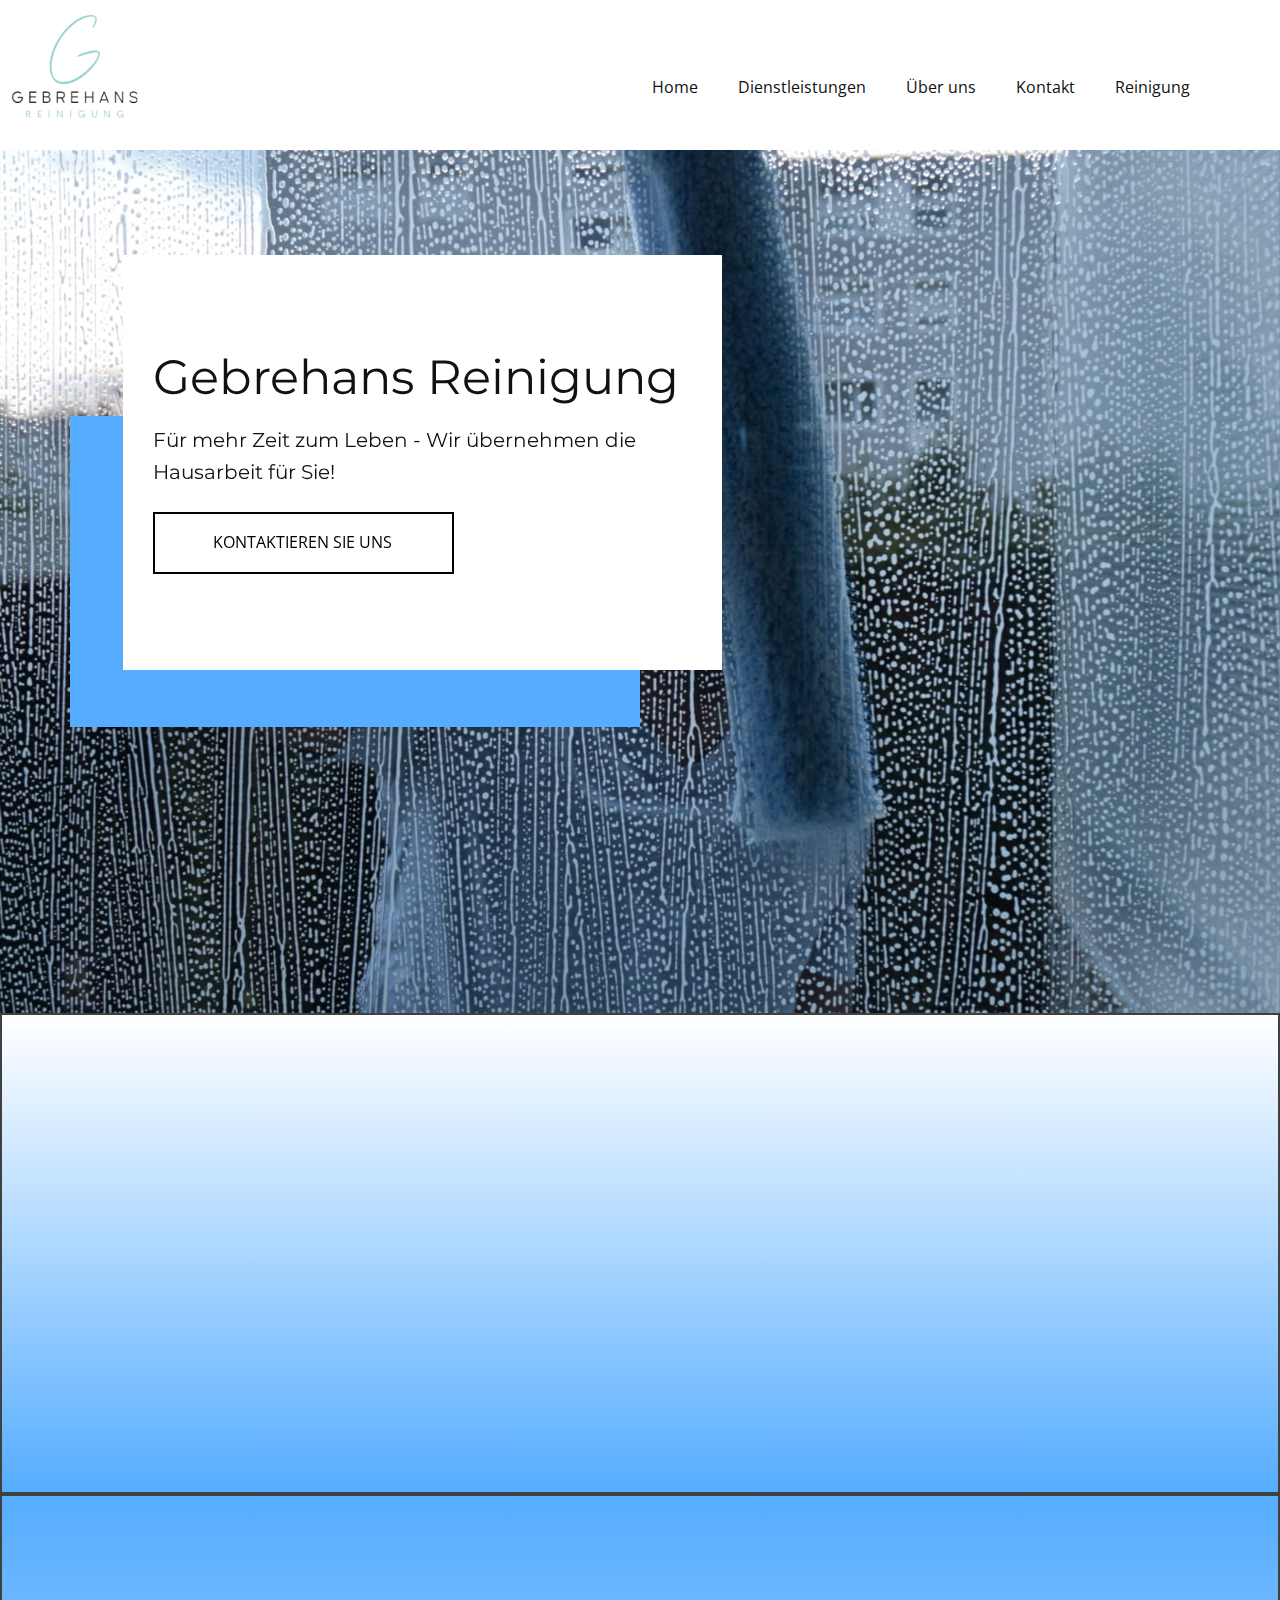
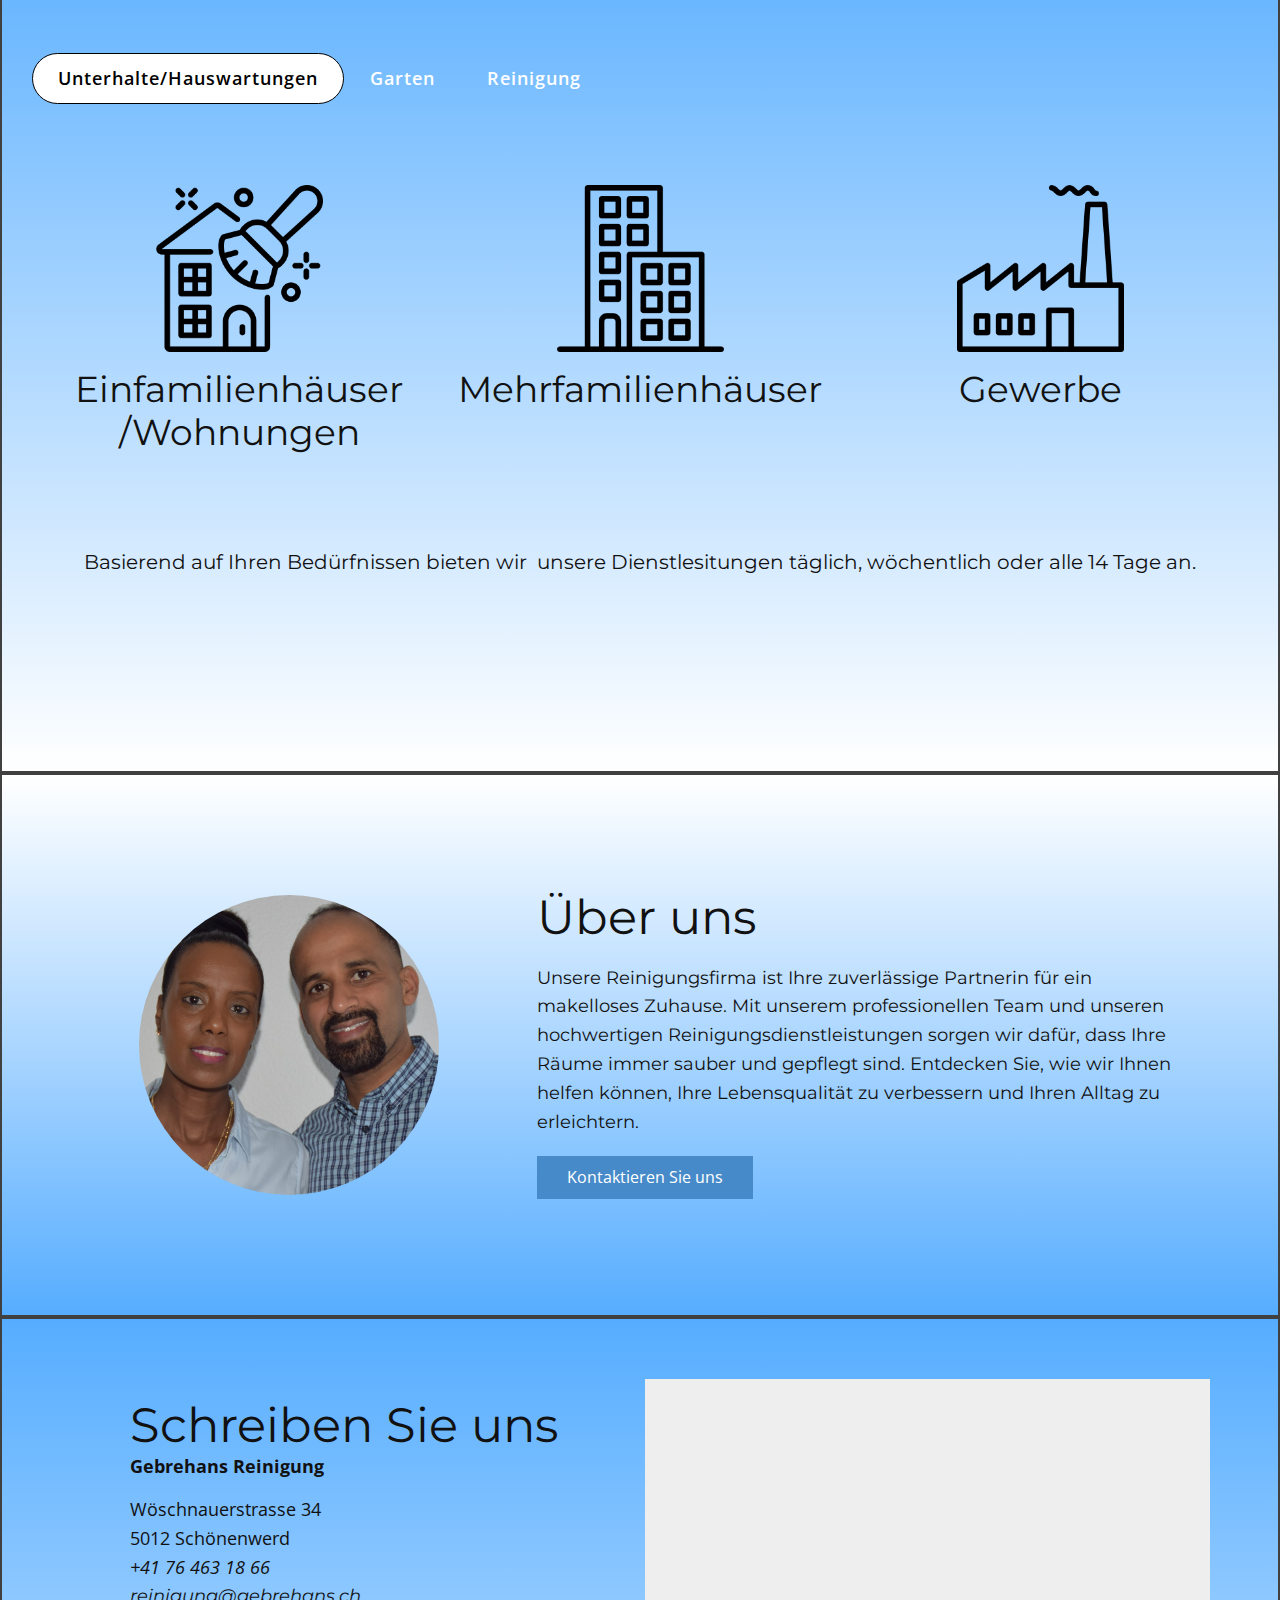
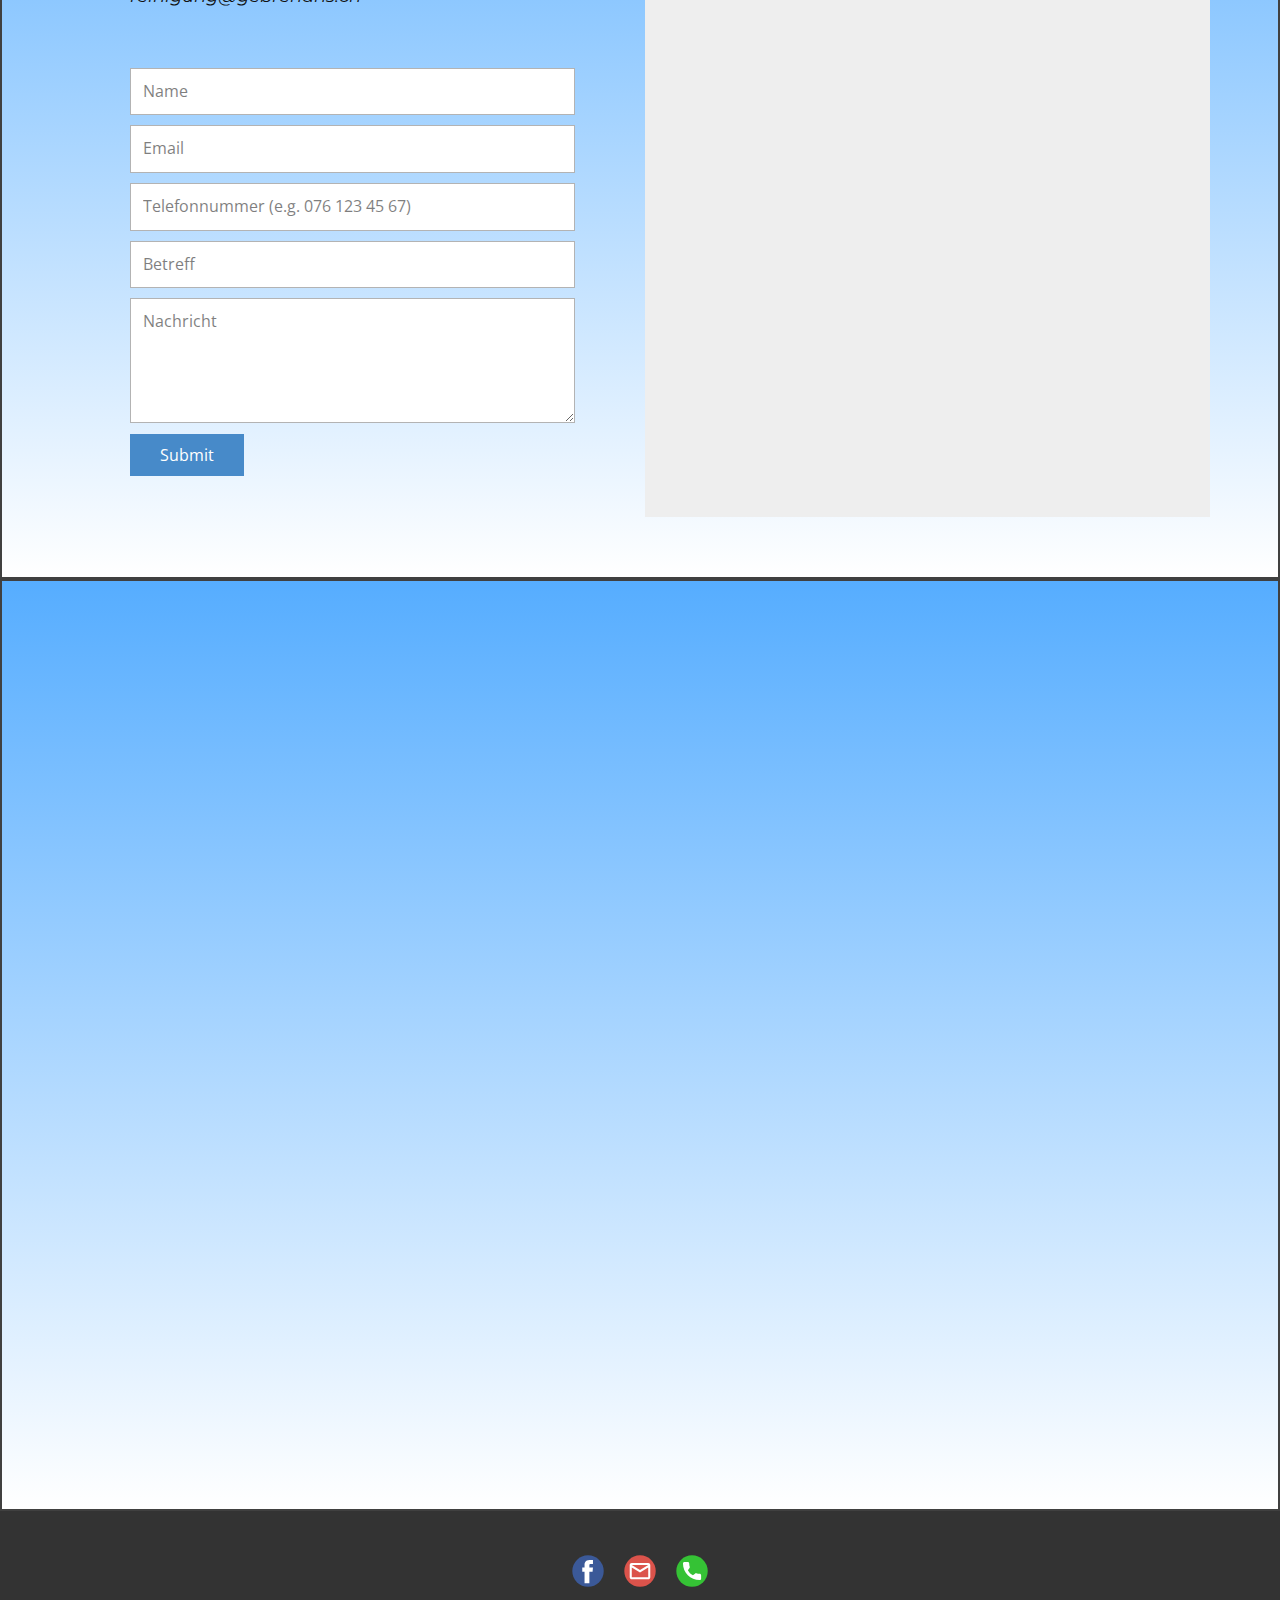
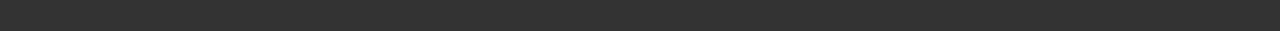
<file: index.html>
<!DOCTYPE html>
<html style="font-size: 16px;" lang="en"><head>
    <meta name="viewport" content="width=device-width, initial-scale=1.0">
    <meta charset="utf-8">
    <meta name="keywords" content="​Handyman Services, Install &amp;amp; repair services, Our Services, ​Repair &amp;amp; Access Services, ​Get a Free Estimate!
Ready to Start that Project?, ​Easy to book">
    <meta name="description" content="">
    <title>Page 1</title>
    <link rel="stylesheet" href="nicepage.css" media="screen">
<link rel="stylesheet" href="index.css" media="screen">
    <script class="u-script" type="text/javascript" src="jquery.js" defer=""></script>
    <script class="u-script" type="text/javascript" src="nicepage.js" defer=""></script>
    <script src="https://www.google.com/recaptcha/api.js" async defer></script>
    <meta name="generator" content="Nicepage 7.8.23, nicepage.com">
    <meta name="referrer" content="origin">
    
    
    
    
    
    
    
    
    
    <link id="u-theme-google-font" rel="stylesheet" href="https://fonts.googleapis.com/css?family=Roboto:100,100i,300,300i,400,400i,500,500i,700,700i,900,900i|Open+Sans:300,300i,400,400i,500,500i,600,600i,700,700i,800,800i">
    <link id="u-page-google-font" rel="stylesheet" href="https://fonts.googleapis.com/css?family=Montserrat:100,100i,200,200i,300,300i,400,400i,500,500i,600,600i,700,700i,800,800i,900,900i">
    <script type="application/ld+json">{
		"@context": "http://schema.org",
		"@type": "Organization",
		"name": "Site3",
		"logo": "images/Screenshot_2024-03-30_131726-modified-removebg-preview.png",
		"sameAs": [
				"#",
				"mailto:reinigung@gebrehans.ch",
				"tel:+41 76 463 18 66"
		]
}</script>
    <meta name="theme-color" content="#478ac9">
    <meta property="og:title" content="Page 1">
    <meta property="og:description" content="">
    <meta property="og:type" content="website">
  <script>
    function gdprConfirmed() {
        return true;
    }
    function dynamicLoadScript() {
        var script = document.createElement('script');
        script.src = 'https://www.google.com/recaptcha/api.js?render=6LeKJVArAAAAABvhJTHfZxo89M83ZmQgGu9Z7opE';
        script.async = true;
        document.body.appendChild(script);
        script.onload = function() {
            let event = new CustomEvent("recaptchaLoaded");
            document.dispatchEvent(event);
        };
    }
    function showRecaptchaError(error) {
        error = error || '';
        var formError = document.querySelector('.u-form-send-error');

        if (formError) {
            formError.innerText = 'Site Owner Error: ' + error.replace(/:[\s\S]*/, '');
            formError.style.display = 'block';
        }

        console.error('Error in grecaptcha: ', error);
    }
    document.addEventListener('DOMContentLoaded', function () {
        var confirmButton = document.querySelector('.u-cookies-consent .u-button-confirm');
        if (confirmButton) {
            confirmButton.onclick = dynamicLoadScript;
        }
    });
    </script>
    <script>
        document.addEventListener("DOMContentLoaded", function(){
            if (!gdprConfirmed()) {
                return;
            }
            dynamicLoadScript();
        });
    </script>
    <script>
        document.addEventListener("recaptchaLoaded", function() {
            if (!gdprConfirmed()) {
                return;
            }

            (function (grecaptcha, sitekey, actions) {
                var recaptcha = {
                    execute: function (action, submitFormCb) {
                        if (typeof grecaptcha === 'undefined' || typeof grecaptcha.execute !== 'function') {
                            showRecaptchaError('reCAPTCHA script failed to load.');
                            return;
                        }

                        grecaptcha.execute(sitekey, {action: action}).then((token) => {
                            if (!token) {
                                throw new Error('Empty token received from reCAPTCHA');
                            }

                            var forms = document.getElementsByTagName('form');

                            for (var i = 0; i < forms.length; i++) {
                                var response = forms[i].querySelector('[name="recaptchaResponse"]');

                                if (!response) {
                                    response = document.createElement('input');
                                    response.setAttribute('type', 'hidden');
                                    response.setAttribute('name', 'recaptchaResponse');
                                    forms[i].appendChild(response);
                                }

                                response.value = token;
                            }

                            submitFormCb();
                        }).catch((e) => {
                            showRecaptchaError(e.message);
                        });
                    },

                    executeContact: function (submitFormCb) {
                        recaptcha.execute(actions['contact'], submitFormCb);
                    }
                };

                window.recaptchaObject = recaptcha;
            })(
                grecaptcha,
                
                '6LeKJVArAAAAABvhJTHfZxo89M83ZmQgGu9Z7opE',
                {'contact': 'contact'}
            );
        });
    </script>
<meta data-intl-tel-input-cdn-path="intlTelInput/"></head>
  <body data-home-page="Page-1.html" data-home-page-title="Page 1" data-path-to-root="./" data-include-products="false" class="u-body u-xl-mode" data-lang="en"><header class="u-clearfix u-header u-header" id="sec-f1f3"><a href="./" data-page-id="15520143" class="u-image u-logo u-image-1" data-image-width="382" data-image-height="382" title="Page 1">
        <img src="images/Screenshot_2024-03-30_131726-modified-removebg-preview.png" class="u-logo-image u-logo-image-1">
      </a><nav class="u-menu u-menu-one-level u-offcanvas u-menu-1" role="navigation" aria-label="Menu navigation">
        <div class="menu-collapse" style="font-size: 1rem; letter-spacing: 0px;">
          <a class="u-button-style u-custom-left-right-menu-spacing u-custom-padding-bottom u-custom-top-bottom-menu-spacing u-hamburger-link u-nav-link u-text-active-palette-1-base u-text-hover-palette-2-base" href="#" tabindex="-1" aria-label="Open menu" aria-controls="43f0">
            <svg class="u-svg-link" viewBox="0 0 24 24"><use xmlns:xlink="http://www.w3.org/1999/xlink" xlink:href="#menu-hamburger"></use></svg>
            <svg class="u-svg-content" version="1.1" id="menu-hamburger" viewBox="0 0 16 16" x="0px" y="0px" xmlns:xlink="http://www.w3.org/1999/xlink" xmlns="http://www.w3.org/2000/svg"><g><rect y="1" width="16" height="2"></rect><rect y="7" width="16" height="2"></rect><rect y="13" width="16" height="2"></rect>
</g></svg>
          </a>
        </div>
        <div class="u-custom-menu u-nav-container">
          <ul class="u-nav u-unstyled u-nav-1" role="menubar"><li class="u-nav-item" role="none"><a class="u-button-style u-nav-link u-text-active-palette-1-base u-text-hover-palette-2-base" href="./" style="padding: 10px 20px;" role="menuitem">Home</a>
</li><li class="u-nav-item" role="none"><a class="u-button-style u-nav-link u-text-active-palette-1-base u-text-hover-palette-2-base" href="./#sec-b285" data-page-id="15520143" style="padding: 10px 20px;" tabindex="-1" role="menuitem">Dienstleistungen</a>
</li><li class="u-nav-item" role="none"><a class="u-button-style u-nav-link u-text-active-palette-1-base u-text-hover-palette-2-base" href="./#sec-6626" data-page-id="15520143" style="padding: 10px 20px;" tabindex="-1" role="menuitem">Über uns</a>
</li><li class="u-nav-item" role="none"><a class="u-button-style u-nav-link u-text-active-palette-1-base u-text-hover-palette-2-base" href="./#sec-349b" data-page-id="15520143" style="padding: 10px 20px;" tabindex="-1" role="menuitem">Kontakt</a>
</li><li class="u-nav-item" role="none"><a class="u-button-style u-nav-link u-text-active-palette-1-base u-text-hover-palette-2-base" href="./#carousel_2228" data-page-id="15520143" style="padding: 10px 20px;" tabindex="-1" role="menuitem">Reinigung</a>
</li></ul>
        </div>
        <div class="u-custom-menu u-nav-container-collapse" id="43f0" role="region" aria-label="Menu panel">
          <div class="u-black u-container-style u-inner-container-layout u-opacity u-opacity-95 u-sidenav">
            <div class="u-inner-container-layout u-sidenav-overflow">
              <div class="u-menu-close" tabindex="-1" aria-label="Close menu"></div>
              <ul class="u-align-center u-nav u-popupmenu-items u-unstyled u-nav-2"><li class="u-nav-item"><a class="u-button-style u-nav-link" href="./">Home</a>
</li><li class="u-nav-item"><a class="u-button-style u-nav-link" href="./#sec-b285" data-page-id="15520143">Dienstleistungen</a>
</li><li class="u-nav-item"><a class="u-button-style u-nav-link" href="./#sec-6626" data-page-id="15520143">Über uns</a>
</li><li class="u-nav-item"><a class="u-button-style u-nav-link" href="./#sec-349b" data-page-id="15520143">Kontakt</a>
</li><li class="u-nav-item"><a class="u-button-style u-nav-link" href="./#carousel_2228" data-page-id="15520143">Reinigung</a>
</li></ul>
            </div>
          </div>
          <div class="u-black u-menu-overlay u-opacity u-opacity-70"></div>
        </div>
      </nav></header>
    <section class="u-clearfix u-image u-section-1" id="carousel_482a" data-image-width="1600" data-image-height="1530">
      <div class="u-clearfix u-sheet u-sheet-1">
        <div class="u-custom-color-3 u-shape u-shape-rectangle u-shape-1" data-animation-name="customAnimationIn" data-animation-duration="1500" data-animation-delay="500"></div>
        <div class="u-container-align-left-lg u-container-align-left-md u-container-align-left-sm u-container-align-left-xl u-container-style u-group u-white u-group-1" data-animation-name="customAnimationIn" data-animation-duration="1500" data-animation-delay="0">
          <div class="u-container-layout u-valign-middle-lg u-valign-middle-md u-valign-middle-sm u-valign-middle-xl u-container-layout-1">
            <h2 class="u-align-left u-custom-font u-font-montserrat u-text u-text-default u-text-1">Gebrehans Reinigung </h2>
            <p class="u-align-left u-custom-font u-font-montserrat u-text u-text-2"> Für mehr Zeit zum Leben - Wir übernehmen die Hausarbeit für Sie!</p>
            <a href="#" class="u-active-black u-align-left u-border-2 u-border-active-black u-border-black u-border-hover-black u-border-radius-50 u-btn u-btn-round u-button-style u-hover-black u-none u-btn-1">Kontaktieren sie uns</a>
          </div>
        </div>
      </div>
    </section>
    <section class="skrollable skrollable-between u-align-center u-border-2 u-border-grey-75 u-clearfix u-container-align-center u-gradient u-section-2" src="" id="carousel_9810">
      <div class="u-clearfix u-sheet u-sheet-1">
        <h2 class="u-align-center u-custom-font u-font-montserrat u-text u-text-1" data-animation-name="customAnimationIn" data-animation-duration="1500"> Reinigungsdienstleistungen vor Ort</h2>
        <p class="u-align-center u-custom-font u-font-montserrat u-large-text u-text u-text-variant u-text-2" data-animation-name="customAnimationIn" data-animation-duration="1500" data-animation-delay="250"> Unsere örtlichen Experten in Ihrer Nachbarschaft können noch am selben Tag da sein.</p>
        <a href="#" class="u-active-white u-align-center u-black u-border-2 u-border-active-white u-border-black u-border-hover-white u-border-radius-50 u-btn u-button-style u-hover-white u-btn-1" data-animation-name="customAnimationIn" data-animation-duration="1500" data-animation-delay="500" data-animation-direction="">Termin vereinbaren</a>
      </div>
    </section>
    <section class="u-align-center u-clearfix u-container-align-center u-grey-5 u-section-3" id="sec-b285">
      <div class="u-border-2 u-border-grey-75 u-container-style u-expanded-width u-gradient u-group u-group-1">
        <div class="u-container-layout u-container-layout-1">
          <h2 class="u-align-center u-custom-font u-font-montserrat u-text u-text-default u-text-1" data-animation-name="customAnimationIn" data-animation-duration="1500">Unsere Services</h2>
          <div class="u-expanded-width u-tab-links-align-left u-tabs u-tabs-1">
            <ul class="u-spacing-0 u-tab-list u-unstyled" role="tablist"><li class="u-tab-item" role="presentation"><a class="active u-active-white u-border-1 u-border-active-black u-border-hover-black u-button-style u-radius-50 u-tab-link u-text-active-black u-text-hover-grey-75 u-text-white u-tab-link-1" id="link-tab-0da5" href="#tab-0da5" role="tab" aria-controls="tab-0da5" aria-selected="true">Unterhalte/Hauswartungen</a>
</li><li class="u-tab-item" role="presentation"><a class="u-active-white u-border-1 u-border-active-black u-border-hover-black u-button-style u-radius-50 u-tab-link u-text-active-black u-text-hover-grey-75 u-text-white u-tab-link-2" id="link-tab-14b7" href="#tab-14b7" role="tab" aria-controls="tab-14b7" aria-selected="false">Garten</a>
</li><li class="u-tab-item u-tab-item-3" role="presentation"><a class="u-active-white u-border-1 u-border-active-black u-border-hover-black u-button-style u-radius-50 u-tab-link u-text-active-black u-text-hover-grey-75 u-text-white u-tab-link-3" id="link-tab-2917" href="#tab-2917" role="tab" aria-controls="tab-2917" aria-selected="false">Reinigung</a>
</li></ul>
            <div class="u-tab-content">
              <div class="u-align-center u-container-align-center u-container-align-center-xs u-container-style u-tab-active u-tab-pane" id="tab-0da5" role="tabpanel" aria-labelledby="link-tab-0da5">
                <div class="u-container-layout u-container-layout-2">
                  <img class="u-image u-image-default u-preserve-proportions u-image-1" src="images/house.png" alt="" data-image-width="512" data-image-height="512">
                  <img class="u-align-center-sm u-align-center-xs u-image u-image-default u-preserve-proportions u-image-2" src="images/building.png" alt="" data-image-width="512" data-image-height="512">
                  <h3 class="u-align-center-lg u-align-center-md u-align-center-sm u-align-center-xs u-custom-font u-font-montserrat u-text u-text-default u-text-2">Einfamilienhäuser<br>/Wohnungen
                  </h3>
                  <h3 class="u-align-center-lg u-align-center-md u-align-center-sm u-align-center-xs u-custom-font u-font-montserrat u-text u-text-default u-text-3">Mehrfamilienhäuser</h3>
                  <h3 class="u-align-center-md u-align-center-sm u-align-center-xs u-align-right-lg u-custom-font u-font-montserrat u-text u-text-default u-text-4">Gewerbe</h3>
                  <h3 class="u-align-center-xs u-custom-font u-font-montserrat u-text u-text-5">Basierend auf Ihren Bedürfnissen bieten wir&nbsp; unsere Dienstlesitungen täglich, wöchentlich oder alle 14 Tage an.</h3>
                  <img class="u-align-right-sm u-align-right-xs u-image u-image-default u-preserve-proportions u-image-3" src="images/factory.png" alt="" data-image-width="512" data-image-height="512">
                </div>
              </div>
              <div class="u-align-center u-container-align-center u-container-style u-tab-pane" id="tab-14b7" role="tabpanel" aria-labelledby="link-tab-14b7">
                <div class="u-container-layout u-container-layout-3">
                  <img class="u-align-right u-image u-image-default u-preserve-proportions u-image-4" src="images/man.png" alt="" data-image-width="512" data-image-height="415">
                  <img class="u-align-left u-image u-image-default u-preserve-proportions u-image-5" src="images/person.png" alt="" data-image-width="512" data-image-height="512">
                  <img class="u-align-center u-image u-image-default u-preserve-proportions u-image-6" src="images/garden-wagon.png" alt="" data-image-width="512" data-image-height="512">
                  <h3 class="u-align-left-xs u-align-right-md u-align-right-sm u-custom-font u-font-montserrat u-text u-text-default u-text-6">Pflanzenservice</h3>
                  <h3 class="u-align-center-lg u-align-center-md u-align-center-sm u-align-right-xs u-custom-font u-font-montserrat u-text u-text-default-lg u-text-default-md u-text-default-sm u-text-default-xl u-text-7">Rasen mähen</h3>
                  <h3 class="u-align-center-lg u-align-left-md u-align-left-sm u-align-left-xs u-custom-font u-font-montserrat u-text u-text-default-lg u-text-default-md u-text-default-xl u-text-8">Laub rec​hen</h3>
                  <img class="u-image u-image-default u-preserve-proportions u-image-7" src="images/trimming.png" alt="" data-image-width="512" data-image-height="512">
                  <img class="u-image u-image-default u-preserve-proportions u-image-8" src="images/shovel.png" alt="" data-image-width="512" data-image-height="512">
                  <img class="u-image u-image-default u-preserve-proportions u-image-9" src="images/water-system.png" alt="" data-image-width="512" data-image-height="512">
                  <h3 class="u-align-center-lg u-align-right-md u-align-right-sm u-align-right-xs u-custom-font u-font-montserrat u-text u-text-default u-text-9">Gartenbewässerung</h3>
                  <h3 class="u-align-center-lg u-align-center-md u-align-center-sm u-align-center-xs u-custom-font u-font-montserrat u-text u-text-default u-text-10">Baumpflege</h3>
                  <h3 class="u-align-center-lg u-align-left-md u-align-left-sm u-align-right-xs u-custom-font u-font-montserrat u-text u-text-default-lg u-text-default-md u-text-default-xl u-text-11">Schnee räumen</h3>
                </div>
              </div>
              <div class="u-align-center u-container-align-center u-container-style u-tab-pane" id="tab-2917" role="tabpanel" aria-labelledby="link-tab-2917">
                <div class="u-container-layout u-valign-middle-xl u-container-layout-4">
                  <div class="u-align-center u-clearfix u-container-align-center-lg u-container-align-center-sm u-container-align-center-xl u-group-elements u-group-elements-1">
                    <img class="u-align-center u-image u-image-default u-preserve-proportions u-image-10" src="images/mop.png" alt="" data-image-width="512" data-image-height="512">
                    <h3 class="u-align-center-lg u-align-center-md u-align-center-sm u-align-center-xl u-align-right-xs u-custom-font u-font-montserrat u-text u-text-default u-text-12">Bodenreinigung</h3>
                    <img class="u-image u-image-default u-preserve-proportions u-image-11" src="images/kitchen.png" alt="" data-image-width="512" data-image-height="512">
                    <h3 class="u-align-center-lg u-align-center-md u-align-center-sm u-align-center-xl u-align-right-xs u-custom-font u-font-montserrat u-text u-text-13">Küchenreinigung</h3>
                  </div>
                  <div class="u-clearfix u-container-align-center-lg u-container-align-center-sm u-container-align-center-xl u-container-align-left-xs u-group-elements u-group-elements-2">
                    <img class="u-align-left u-image u-image-default u-preserve-proportions u-image-12" src="images/office-cleaning.png" alt="" data-image-width="512" data-image-height="512">
                    <h3 class="u-align-center-lg u-align-center-md u-align-center-sm u-align-center-xl u-align-left-xs u-custom-font u-font-montserrat u-text u-text-14">Gebäud​ereinigung</h3>
                    <img class="u-image u-image-default u-preserve-proportions u-image-13" src="images/toilet.png" alt="" data-image-width="512" data-image-height="512">
                    <h3 class="u-align-center-lg u-align-center-md u-align-center-sm u-align-center-xl u-align-left-xs u-custom-font u-font-montserrat u-text u-text-default u-text-15">Sanitärr​einigung</h3>
                  </div>
                  <div class="u-clearfix u-container-align-center-lg u-container-align-center-sm u-container-align-center-xl u-group-elements u-group-elements-3">
                    <img class="u-align-right u-image u-image-default u-preserve-proportions u-image-14" src="images/window-cleaning.png" alt="" data-image-width="512" data-image-height="512">
                    <h3 class="u-align-center u-custom-font u-font-montserrat u-text u-text-16">Fensterreinigung</h3>
                    <img class="u-image u-image-default u-preserve-proportions u-image-15" src="images/cleaning.png" alt="" data-image-width="512" data-image-height="512">
                    <h3 class="u-align-center u-custom-font u-font-montserrat u-text u-text-default u-text-17">Vieles mehr...</h3>
                  </div>
                </div>
              </div>
            </div>
          </div>
        </div>
      </div>
      
      
      
      
    </section>
    <section class="u-border-2 u-border-grey-75 u-clearfix u-gradient u-section-4" id="sec-6626">
      <div class="u-clearfix u-sheet u-sheet-1">
        <div class="u-clearfix u-expanded-width u-gutter-0 u-layout-wrap u-layout-wrap-1">
          <div class="u-layout">
            <div class="u-layout-row">
              <div class="u-align-center u-container-align-center u-container-style u-layout-cell u-left-cell u-size-23 u-layout-cell-1">
                <div class="u-container-layout u-valign-middle u-container-layout-1">
                  <div alt="" class="u-image u-image-circle u-image-1" src="" data-image-width="1412" data-image-height="1136"></div>
                </div>
              </div>
              <div class="u-align-left u-container-align-left u-container-style u-layout-cell u-right-cell u-size-37 u-layout-cell-2">
                <div class="u-container-layout u-valign-middle-lg u-valign-middle-md u-valign-middle-sm u-valign-middle-xl u-valign-top-xs u-container-layout-2">
                  <h2 class="u-custom-font u-font-montserrat u-text u-text-default u-text-1">Über uns</h2>
                  <p class="u-custom-font u-font-montserrat u-text u-text-2"> Unsere Reinigungsfirma ist Ihre zuverlässige Partnerin für ein makelloses Zuhause. Mit unserem professionellen Team und unseren hochwertigen Reinigungsdienstleistungen sorgen wir dafür, dass Ihre Räume immer sauber und gepflegt sind. Entdecken Sie, wie wir Ihnen helfen können, Ihre Lebensqualität zu verbessern und Ihren Alltag zu erleichtern.</p>
                  <a href="" class="u-btn u-button-style u-btn-1">Kontaktieren Sie uns</a>
                </div>
              </div>
            </div>
          </div>
        </div>
      </div>
    </section>
    <section class="u-align-center u-border-2 u-border-grey-75 u-clearfix u-container-align-center u-gradient u-section-5" id="sec-349b">
      <div class="u-clearfix u-sheet u-sheet-1">
        <div class="data-layout-selected u-clearfix u-expanded-width u-gutter-10 u-layout-wrap u-layout-wrap-1">
          <div class="u-gutter-0 u-layout">
            <div class="u-layout-row">
              <div class="u-size-30-xl u-size-31-lg u-size-31-md u-size-31-sm u-size-31-xs">
                <div class="u-layout-col">
                  <div class="u-align-left u-container-align-left u-container-style u-layout-cell u-left-cell u-size-30 u-layout-cell-1">
                    <div class="u-container-layout u-container-layout-1">
                      <h2 class="u-custom-font u-font-montserrat u-text u-text-1">Schreiben Sie uns </h2>
                      <p class="u-text u-text-2">Gebrehans Reinigung&nbsp;</p>
                      <p class="u-text u-text-3">Wöschnauerstrasse 34&nbsp;</p>
                      <p class="u-text u-text-4">5012 Schönenwerd</p>
                      <p class="u-text u-text-5">+41 76 463 18 66<span style="font-style: italic;"></span>
                      </p>
                      <p class="u-custom-font u-font-montserrat u-text u-text-6"> reinigung@gebrehans.ch</p>
                    </div>
                  </div>
                  <div class="u-align-left u-container-align-left u-container-style u-layout-cell u-left-cell u-size-30 u-layout-cell-2">
                    <div class="u-container-layout u-valign-top u-container-layout-2">
                      <div class="u-form u-form-1">
                        <form action="https://forms.nicepagesrv.com/v2/form/process" class="u-clearfix u-form-spacing-10 u-form-vertical u-inner-form" style="padding: 10px" source="email" name="form-5">
                          <div class="u-form-group u-form-name u-label-none">
                            <label for="name-5359" class="u-label">Name</label>
                            <input type="text" placeholder="Name" id="name-5359" name="name" class="u-input u-input-rectangle" required="">
                          </div>
                          <div class="u-form-email u-form-group u-label-none">
                            <label for="email-5359" class="u-label">Email</label>
                            <input type="email" placeholder="Email" id="email-5359" name="email" class="u-input u-input-rectangle" required="">
                          </div>
                          <div class="u-form-group u-form-phone u-label-none u-form-group-3">
                            <label for="phone-88cb" class="u-label">Phone</label>
                            <input type="tel" pattern="\+?\d{0,3}[\s\(\-]?([0-9]{2,3})[\s\)\-]?([\s\-]?)([0-9]{3})[\s\-]?([0-9]{2})[\s\-]?([0-9]{2})" placeholder="Telefonnummer (e.g. 076 123 45 67)" id="phone-88cb" name="phone" class="u-input u-input-rectangle" required="">
                          </div>
                          <div class="u-form-group u-label-none u-form-group-4">
                            <label for="text-9764" class="u-label">Input</label>
                            <input type="text" placeholder="Betreff" id="text-9764" name="text" class="u-input u-input-rectangle">
                          </div>
                          <div class="u-form-group u-form-message u-label-none">
                            <label for="message-5359" class="u-label">Address</label>
                            <textarea placeholder="Nachricht" rows="4" cols="50" id="message-5359" name="message" class="u-input u-input-rectangle" required=""></textarea>
                          </div>
                          <div class="g-recaptcha" data-sitekey="6LeKJVArAAAAABvhJTHfZxo89M83ZmQgGu9Z7opE"></div>
                          <div class="u-form-group u-form-submit">
                            <a href="#" class="u-btn u-btn-submit u-button-style">Submit</a>
                            <input type="submit" value="submit" class="u-form-control-hidden">
                          </div>
                          <div class="u-form-send-message u-form-send-success">Thank you! Your message has been sent.</div>
                          <div class="u-form-send-error u-form-send-message">Unable to send your message. Please fix errors then try again.</div>
                          <input type="hidden" value="" name="recaptchaResponse">
                          <input type="hidden" name="formServices" value="1be54dc8-63e6-9ec8-2c3d-f800b272e1ef">
                          <input type="hidden" name="siteKey" value="6LeKJVArAAAAABvhJTHfZxo89M83ZmQgGu9Z7opE">
                        </form>
                      </div>
                    </div>
                  </div>
                </div>
              </div>
              <div class="u-size-29-lg u-size-29-md u-size-29-sm u-size-29-xs u-size-30-xl">
                <div class="u-layout-col">
                  <div class="u-align-left u-container-align-left u-container-style u-layout-cell u-right-cell u-size-60 u-layout-cell-3">
                    <div class="u-container-layout u-container-layout-3">
                      <div class="u-expanded u-grey-light-2 u-map">
                        <div class="embed-responsive">
                          <iframe class="embed-responsive-item" src="https://www.google.com/maps/embed?pb=!1m18!1m12!1m3!1d2701.7354706238953!2d8.00885427679848!3d47.3780812037293!2m3!1f0!2f0!3f0!3m2!1i1024!2i768!4f13.1!3m3!1m2!1s0x47903bb32a556d95%3A0xc8c4668264c9d4e6!2sW%C3%B6schnauerstrasse%2034%2C%205012%20Sch%C3%B6nenwerd!5e0!3m2!1sen!2sch!4v1712049862099!5m2!1sen!2sch" data-map="[base64]"></iframe>
                        </div>
                      </div>
                    </div>
                  </div>
                </div>
              </div>
            </div>
          </div>
        </div>
      </div>
    </section>
    <section class="u-border-2 u-border-grey-75 u-clearfix u-gradient u-section-6" id="carousel_2228">
      <div class="u-clearfix u-sheet u-sheet-1">
        <h3 class="u-align-center u-custom-font u-font-montserrat u-text u-text-1" data-animation-name="customAnimationIn" data-animation-duration="1500" data-animation-delay="0"> Unsere​ Reinigungsdienstleistungen</h3>
        <p class="u-align-center-lg u-align-center-md u-align-center-xl u-align-left-sm u-align-left-xs u-custom-font u-font-montserrat u-text u-text-2" data-animation-name="customAnimationIn" data-animation-duration="1500" data-animation-delay="500"> Gebrehans Reinigung ist Ihr verlässlicher Partner für eine professionelle Reinigung Ihrer Räumlichkeiten. Unser erfahrenes Team von Reinigungsspezialisten steht Ihnen zur Seite, um Ihr Zuhause oder Ihre Geschäftsräume in bestem Zustand zu halten. Wir bieten eine Vielzahl von Reinigungsdienstleistungen an, darunter:</p>
        <div class="u-clearfix u-expanded-width u-gutter-20 u-layout-wrap u-layout-wrap-1">
          <div class="u-layout">
            <div class="u-layout-row">
              <div class="u-container-align-left u-container-style u-layout-cell u-size-30 u-layout-cell-1" data-animation-name="customAnimationIn" data-animation-duration="1500" data-animation-delay="250">
                <div class="u-container-layout u-valign-top u-container-layout-1">
                  <div class="u-expanded-width u-list u-list-1">
                    <div class="u-repeater u-repeater-1">
                      <div class="u-container-align-left u-container-style u-list-item u-repeater-item">
                        <div class="u-container-layout u-similar-container u-valign-top u-container-layout-2">
                          <h5 class="u-align-left u-text u-text-default u-text-3"> Küchenreinigung</h5>
                          <p class="u-align-left u-text u-text-default u-text-4"> Wir helfen Ihnen dabei, Ihre Küche auf Vordermann zu bringen und eine Umgebung zu schaffen, in der Sie sich gerne aufhalten.</p>
                        </div>
                      </div>
                      <div class="u-container-align-left u-container-style u-list-item u-repeater-item">
                        <div class="u-container-layout u-similar-container u-valign-top u-container-layout-3">
                          <h5 class="u-align-left u-text u-text-default u-text-5"> Badezimmerreinigung</h5>
                          <p class="u-align-left u-text u-text-default u-text-6"> Von der Reinigung von Fliesen bis zur Pflege von Waschbecken und Toiletten sorgen wir dafür, dass Ihr Badezimmer stets sauber und hygienisch ist.</p>
                        </div>
                      </div>
                      <div class="u-container-align-left u-container-style u-list-item u-repeater-item">
                        <div class="u-container-layout u-similar-container u-valign-top u-container-layout-4">
                          <h5 class="u-align-left u-text u-text-default u-text-7"> Bodenreinigung</h5>
                          <p class="u-align-left u-text u-text-default u-text-8"> Egal, ob Teppiche, Fliesen oder Holzböden, wir reinigen und pflegen Ihre Böden gründlich und schonend.</p>
                        </div>
                      </div>
                    </div>
                  </div>
                </div>
              </div>
              <div class="u-container-align-left u-container-style u-layout-cell u-size-30 u-layout-cell-2" data-animation-name="customAnimationIn" data-animation-duration="1500" data-animation-delay="0">
                <div class="u-container-layout u-valign-top-lg u-valign-top-md u-valign-top-xl u-container-layout-5">
                  <div class="u-expanded-width u-list u-list-2">
                    <div class="u-repeater u-repeater-2">
                      <div class="u-container-align-left u-container-style u-list-item u-repeater-item">
                        <div class="u-container-layout u-similar-container u-valign-top u-container-layout-6">
                          <h5 class="u-align-left u-text u-text-default u-text-9"> Fensterreinigung</h5>
                          <p class="u-align-left u-text u-text-default u-text-10"> Strahlend saubere Fenster für eine klare Sicht nach draußen gehören ebenfalls zu unseren Leistungen.</p>
                        </div>
                      </div>
                      <div class="u-container-align-left u-container-style u-list-item u-repeater-item">
                        <div class="u-container-layout u-similar-container u-valign-top u-container-layout-7">
                          <h5 class="u-align-left u-text u-text-default u-text-11"> Büroreinigung</h5>
                          <p class="u-align-left u-text u-text-default u-text-12"> Wir sorgen für Sauberkeit und Hygiene in Ihren Büro- und Arbeitsräumen, damit Sie sich wohl fühlen und produktiv arbeiten können.</p>
                        </div>
                      </div>
                      <div class="u-container-align-left u-container-style u-list-item u-repeater-item">
                        <div class="u-container-layout u-similar-container u-valign-top u-container-layout-8">
                          <h5 class="u-align-left u-text u-text-default u-text-13"> Sonderreinigungen</h5>
                          <p class="u-align-left u-text u-text-default u-text-14"> Bei Bedarf bieten wir auch spezielle Reinigungsarbeiten an, wie z.B. die Reinigung von Baustellen oder nach Veranstaltungen.</p>
                        </div>
                      </div>
                    </div>
                  </div>
                </div>
              </div>
            </div>
          </div>
        </div>
      </div>
    </section>
    
    
    
    <footer class="u-clearfix u-footer u-grey-80" id="sec-539e"><div class="u-clearfix u-sheet u-sheet-1">
        <div class="u-align-left u-social-icons u-social-icons-1">
          <a class="u-social-url" title="https://www.facebook.com/share/yAPWWJFkm1kU42Ts/" target="_blank" href="#"><span class="u-icon u-social-facebook u-social-icon u-icon-1"><svg class="u-svg-link" preserveAspectRatio="xMidYMin slice" viewBox="0 0 112 112" style=""><use xmlns:xlink="http://www.w3.org/1999/xlink" xlink:href="#svg-42df"></use></svg><svg class="u-svg-content" viewBox="0 0 112 112" x="0" y="0" id="svg-42df"><circle fill="currentColor" cx="56.1" cy="56.1" r="55"></circle><path fill="#FFFFFF" d="M73.5,31.6h-9.1c-1.4,0-3.6,0.8-3.6,3.9v8.5h12.6L72,58.3H60.8v40.8H43.9V58.3h-8V43.9h8v-9.2
      c0-6.7,3.1-17,17-17h12.5v13.9H73.5z"></path></svg></span>
          </a>
          <a class="u-social-url" target="_blank" data-type="Email" title="Email" href="mailto:reinigung@gebrehans.ch"><span class="u-icon u-social-email u-social-icon u-icon-2"><svg class="u-svg-link" preserveAspectRatio="xMidYMin slice" viewBox="0 0 112 112" style=""><use xmlns:xlink="http://www.w3.org/1999/xlink" xlink:href="#svg-6bfd"></use></svg><svg class="u-svg-content" viewBox="0 0 112 112" x="0" y="0" id="svg-6bfd"><circle fill="currentColor" cx="56.1" cy="56.1" r="55"></circle><path id="path3864" fill="#FFFFFF" d="M27.2,28h57.6c4,0,7.2,3.2,7.2,7.2l0,0v42.7c0,3.9-3.2,7.2-7.2,7.2l0,0H27.2
	c-4,0-7.2-3.2-7.2-7.2V35.2C20,31.1,23.2,28,27.2,28 M56,52.9l28.8-17.8H27.2L56,52.9 M27.2,77.7h57.6V43.5L56,61.3L27.2,43.5V77.7z
	"></path></svg></span>
          </a>
          <a class="u-social-url" target="_blank" data-type="Phone" title="Phone" href="tel:+41 76 463 18 66"><span class="u-icon u-social-icon u-social-phone u-icon-3"><svg class="u-svg-link" preserveAspectRatio="xMidYMin slice" viewBox="0 0 112 112" style=""><use xmlns:xlink="http://www.w3.org/1999/xlink" xlink:href="#svg-8246"></use></svg><svg class="u-svg-content" viewBox="0 0 112 112" x="0" y="0" id="svg-8246"><circle fill="currentColor" cx="56.1" cy="56.1" r="55"></circle><path fill="#FFFFFF" d="M82.7,66c-3.9,0-7.7-0.6-11.3-1.8c-1.8-0.6-4,0-5,1.1l-7.1,5.4c-8.3-4.4-13.4-9.5-17.7-17.7l5.2-7
	c1.4-1.4,1.8-3.3,1.3-5.2c-1.2-3.6-1.8-7.5-1.8-11.3c0-2.8-2.3-5.1-5.1-5.1H29.5c-2.8,0-5.1,2.3-5.1,5.1c0,32.2,26.2,58.4,58.4,58.4
	c2.8,0,5.1-2.3,5.1-5.1V71.1C87.8,68.3,85.6,66,82.7,66z"></path></svg></span>
          </a>
        </div>
      </div></footer>

  
</body></html>
</file>
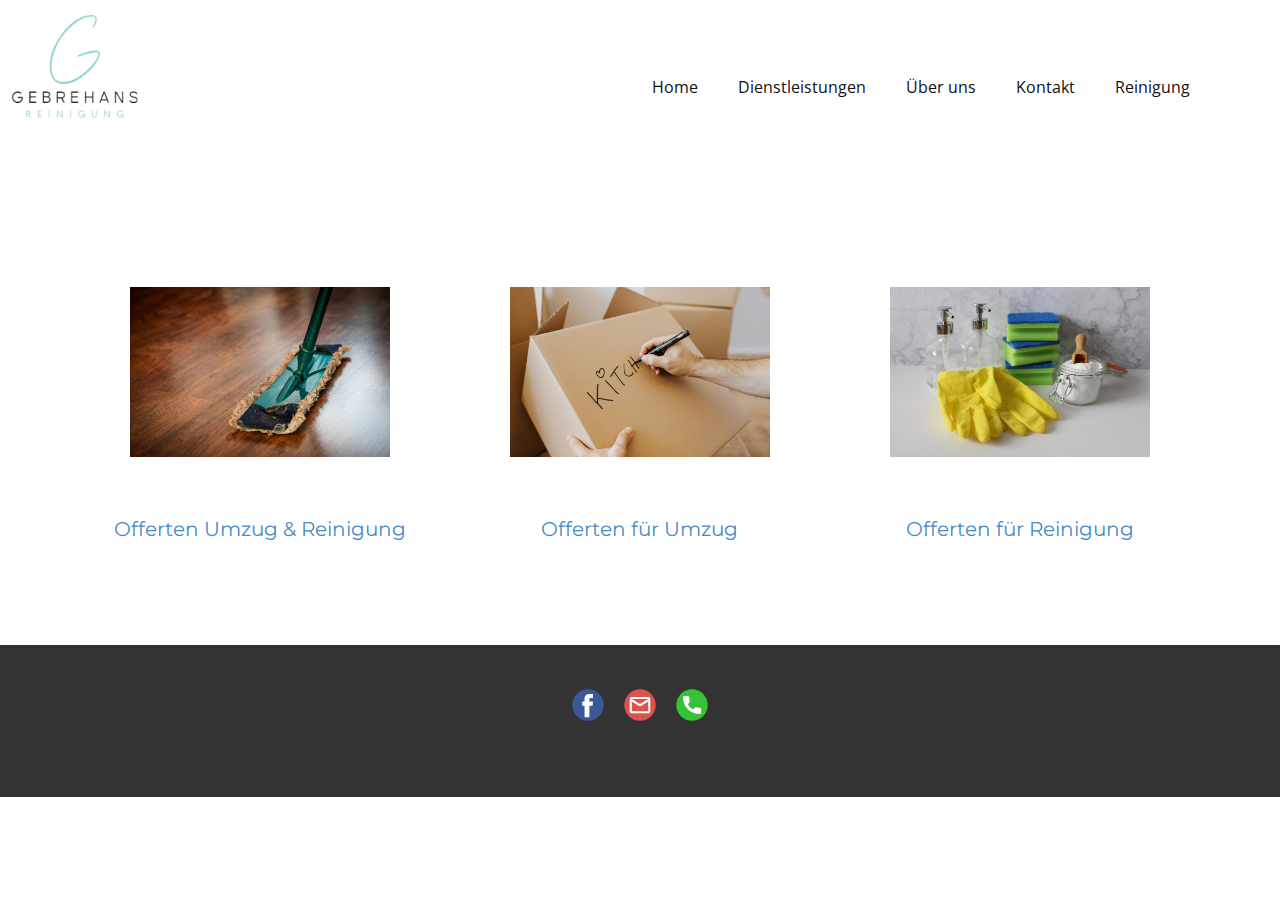
<file: Page-2.html>
<!DOCTYPE html>
<html style="font-size: 16px;" lang="en"><head>
    <meta name="viewport" content="width=device-width, initial-scale=1.0">
    <meta charset="utf-8">
    <meta name="keywords" content="">
    <meta name="description" content="">
    <title>Page 2</title>
    <link rel="stylesheet" href="nicepage.css" media="screen">
<link rel="stylesheet" href="Page-2.css" media="screen">
    <script class="u-script" type="text/javascript" src="jquery.js" defer=""></script>
    <script class="u-script" type="text/javascript" src="nicepage.js" defer=""></script>
    <meta name="generator" content="Nicepage 7.8.23, nicepage.com">
    
    
    
    <link id="u-theme-google-font" rel="stylesheet" href="https://fonts.googleapis.com/css?family=Roboto:100,100i,300,300i,400,400i,500,500i,700,700i,900,900i|Open+Sans:300,300i,400,400i,500,500i,600,600i,700,700i,800,800i">
    <link id="u-page-google-font" rel="stylesheet" href="https://fonts.googleapis.com/css?family=Montserrat:100,100i,200,200i,300,300i,400,400i,500,500i,600,600i,700,700i,800,800i,900,900i">
    <script type="application/ld+json">{
		"@context": "http://schema.org",
		"@type": "Organization",
		"name": "Site3",
		"logo": "images/Screenshot_2024-03-30_131726-modified-removebg-preview.png",
		"sameAs": [
				"#",
				"mailto:reinigung@gebrehans.ch",
				"tel:+41 76 463 18 66"
		]
}</script>
    <meta name="theme-color" content="#478ac9">
    <meta property="og:title" content="Page 2">
    <meta property="og:description" content="">
    <meta property="og:type" content="website">
  <meta data-intl-tel-input-cdn-path="intlTelInput/"></head>
  <body data-path-to-root="./" data-include-products="false" class="u-body u-xl-mode" data-lang="en"><header class="u-clearfix u-header u-header" id="sec-f1f3"><a href="./" data-page-id="15520143" class="u-image u-logo u-image-1" data-image-width="382" data-image-height="382" title="Page 1">
        <img src="images/Screenshot_2024-03-30_131726-modified-removebg-preview.png" class="u-logo-image u-logo-image-1">
      </a><nav class="u-menu u-menu-one-level u-offcanvas u-menu-1" role="navigation" aria-label="Menu navigation">
        <div class="menu-collapse" style="font-size: 1rem; letter-spacing: 0px;">
          <a class="u-button-style u-custom-left-right-menu-spacing u-custom-padding-bottom u-custom-top-bottom-menu-spacing u-hamburger-link u-nav-link u-text-active-palette-1-base u-text-hover-palette-2-base" href="#" tabindex="-1" aria-label="Open menu" aria-controls="43f0">
            <svg class="u-svg-link" viewBox="0 0 24 24"><use xmlns:xlink="http://www.w3.org/1999/xlink" xlink:href="#menu-hamburger"></use></svg>
            <svg class="u-svg-content" version="1.1" id="menu-hamburger" viewBox="0 0 16 16" x="0px" y="0px" xmlns:xlink="http://www.w3.org/1999/xlink" xmlns="http://www.w3.org/2000/svg"><g><rect y="1" width="16" height="2"></rect><rect y="7" width="16" height="2"></rect><rect y="13" width="16" height="2"></rect>
</g></svg>
          </a>
        </div>
        <div class="u-custom-menu u-nav-container">
          <ul class="u-nav u-unstyled u-nav-1" role="menubar"><li class="u-nav-item" role="none"><a class="u-button-style u-nav-link u-text-active-palette-1-base u-text-hover-palette-2-base" href="./" style="padding: 10px 20px;" role="menuitem">Home</a>
</li><li class="u-nav-item" role="none"><a class="u-button-style u-nav-link u-text-active-palette-1-base u-text-hover-palette-2-base" href="./#sec-b285" data-page-id="15520143" style="padding: 10px 20px;" tabindex="-1" role="menuitem">Dienstleistungen</a>
</li><li class="u-nav-item" role="none"><a class="u-button-style u-nav-link u-text-active-palette-1-base u-text-hover-palette-2-base" href="./#sec-6626" data-page-id="15520143" style="padding: 10px 20px;" tabindex="-1" role="menuitem">Über uns</a>
</li><li class="u-nav-item" role="none"><a class="u-button-style u-nav-link u-text-active-palette-1-base u-text-hover-palette-2-base" href="./#sec-349b" data-page-id="15520143" style="padding: 10px 20px;" tabindex="-1" role="menuitem">Kontakt</a>
</li><li class="u-nav-item" role="none"><a class="u-button-style u-nav-link u-text-active-palette-1-base u-text-hover-palette-2-base" href="./#carousel_2228" data-page-id="15520143" style="padding: 10px 20px;" tabindex="-1" role="menuitem">Reinigung</a>
</li></ul>
        </div>
        <div class="u-custom-menu u-nav-container-collapse" id="43f0" role="region" aria-label="Menu panel">
          <div class="u-black u-container-style u-inner-container-layout u-opacity u-opacity-95 u-sidenav">
            <div class="u-inner-container-layout u-sidenav-overflow">
              <div class="u-menu-close" tabindex="-1" aria-label="Close menu"></div>
              <ul class="u-align-center u-nav u-popupmenu-items u-unstyled u-nav-2"><li class="u-nav-item"><a class="u-button-style u-nav-link" href="./">Home</a>
</li><li class="u-nav-item"><a class="u-button-style u-nav-link" href="./#sec-b285" data-page-id="15520143">Dienstleistungen</a>
</li><li class="u-nav-item"><a class="u-button-style u-nav-link" href="./#sec-6626" data-page-id="15520143">Über uns</a>
</li><li class="u-nav-item"><a class="u-button-style u-nav-link" href="./#sec-349b" data-page-id="15520143">Kontakt</a>
</li><li class="u-nav-item"><a class="u-button-style u-nav-link" href="./#carousel_2228" data-page-id="15520143">Reinigung</a>
</li></ul>
            </div>
          </div>
          <div class="u-black u-menu-overlay u-opacity u-opacity-70"></div>
        </div>
      </nav></header>
    <section class="u-align-center u-clearfix u-container-align-center u-section-1" id="sec-8dff">
      <div class="u-align-left u-clearfix u-sheet u-valign-middle u-sheet-1">
        <div class="u-expanded-width u-list u-list-1">
          <div class="u-repeater u-repeater-1">
            <div class="u-container-style u-list-item u-repeater-item">
              <div class="u-container-layout u-similar-container u-container-layout-1">
                <img class="u-image u-image-default u-image-1" src="images/pexels-pixabay-48889.jpg" alt="" data-image-width="5472" data-image-height="3648">
                <h3 class="u-align-center u-custom-font u-font-montserrat u-text u-text-1">
                  <a class="u-active-none u-border-none u-btn u-button-link u-button-style u-hover-none u-none u-text-palette-1-base u-btn-1" data-href="#">Offerten Umzug &amp; Reinigung</a>
                </h3>
              </div>
            </div>
            <div class="u-container-style u-list-item u-repeater-item">
              <div class="u-container-layout u-similar-container u-container-layout-2">
                <img class="u-image u-image-default u-image-2" src="images/pexels-karolina-grabowska-4506272.jpg" alt="" data-image-width="6720" data-image-height="4480">
                <h3 class="u-align-center u-custom-font u-font-montserrat u-text u-text-2">
                  <a class="u-active-none u-border-none u-btn u-button-link u-button-style u-hover-none u-none u-text-palette-1-base u-btn-2" data-href="#"> Offerten für Umzug</a>
                </h3>
              </div>
            </div>
            <div class="u-container-style u-list-item u-repeater-item">
              <div class="u-container-layout u-similar-container u-container-layout-3">
                <img class="u-image u-image-default u-image-3" src="images/gloves-4017614_1920.jpg" alt="" data-image-width="1920" data-image-height="1254">
                <h3 class="u-align-center u-custom-font u-font-montserrat u-text u-text-3">
                  <a class="u-active-none u-border-none u-btn u-button-link u-button-style u-hover-none u-none u-text-palette-1-base u-btn-3" data-href="#"> Offerten für Reinigung</a>
                </h3>
              </div>
            </div>
          </div>
        </div>
      </div>
    </section>
    
    
    
    <footer class="u-clearfix u-footer u-grey-80" id="sec-539e"><div class="u-clearfix u-sheet u-sheet-1">
        <div class="u-align-left u-social-icons u-social-icons-1">
          <a class="u-social-url" title="https://www.facebook.com/share/yAPWWJFkm1kU42Ts/" target="_blank" href="#"><span class="u-icon u-social-facebook u-social-icon u-icon-1"><svg class="u-svg-link" preserveAspectRatio="xMidYMin slice" viewBox="0 0 112 112" style=""><use xmlns:xlink="http://www.w3.org/1999/xlink" xlink:href="#svg-42df"></use></svg><svg class="u-svg-content" viewBox="0 0 112 112" x="0" y="0" id="svg-42df"><circle fill="currentColor" cx="56.1" cy="56.1" r="55"></circle><path fill="#FFFFFF" d="M73.5,31.6h-9.1c-1.4,0-3.6,0.8-3.6,3.9v8.5h12.6L72,58.3H60.8v40.8H43.9V58.3h-8V43.9h8v-9.2
      c0-6.7,3.1-17,17-17h12.5v13.9H73.5z"></path></svg></span>
          </a>
          <a class="u-social-url" target="_blank" data-type="Email" title="Email" href="mailto:reinigung@gebrehans.ch"><span class="u-icon u-social-email u-social-icon u-icon-2"><svg class="u-svg-link" preserveAspectRatio="xMidYMin slice" viewBox="0 0 112 112" style=""><use xmlns:xlink="http://www.w3.org/1999/xlink" xlink:href="#svg-6bfd"></use></svg><svg class="u-svg-content" viewBox="0 0 112 112" x="0" y="0" id="svg-6bfd"><circle fill="currentColor" cx="56.1" cy="56.1" r="55"></circle><path id="path3864" fill="#FFFFFF" d="M27.2,28h57.6c4,0,7.2,3.2,7.2,7.2l0,0v42.7c0,3.9-3.2,7.2-7.2,7.2l0,0H27.2
	c-4,0-7.2-3.2-7.2-7.2V35.2C20,31.1,23.2,28,27.2,28 M56,52.9l28.8-17.8H27.2L56,52.9 M27.2,77.7h57.6V43.5L56,61.3L27.2,43.5V77.7z
	"></path></svg></span>
          </a>
          <a class="u-social-url" target="_blank" data-type="Phone" title="Phone" href="tel:+41 76 463 18 66"><span class="u-icon u-social-icon u-social-phone u-icon-3"><svg class="u-svg-link" preserveAspectRatio="xMidYMin slice" viewBox="0 0 112 112" style=""><use xmlns:xlink="http://www.w3.org/1999/xlink" xlink:href="#svg-8246"></use></svg><svg class="u-svg-content" viewBox="0 0 112 112" x="0" y="0" id="svg-8246"><circle fill="currentColor" cx="56.1" cy="56.1" r="55"></circle><path fill="#FFFFFF" d="M82.7,66c-3.9,0-7.7-0.6-11.3-1.8c-1.8-0.6-4,0-5,1.1l-7.1,5.4c-8.3-4.4-13.4-9.5-17.7-17.7l5.2-7
	c1.4-1.4,1.8-3.3,1.3-5.2c-1.2-3.6-1.8-7.5-1.8-11.3c0-2.8-2.3-5.1-5.1-5.1H29.5c-2.8,0-5.1,2.3-5.1,5.1c0,32.2,26.2,58.4,58.4,58.4
	c2.8,0,5.1-2.3,5.1-5.1V71.1C87.8,68.3,85.6,66,82.7,66z"></path></svg></span>
          </a>
        </div>
      </div></footer>
    <section class="u-backlink u-clearfix u-grey-80"></section>
  
</body></html>
</file>
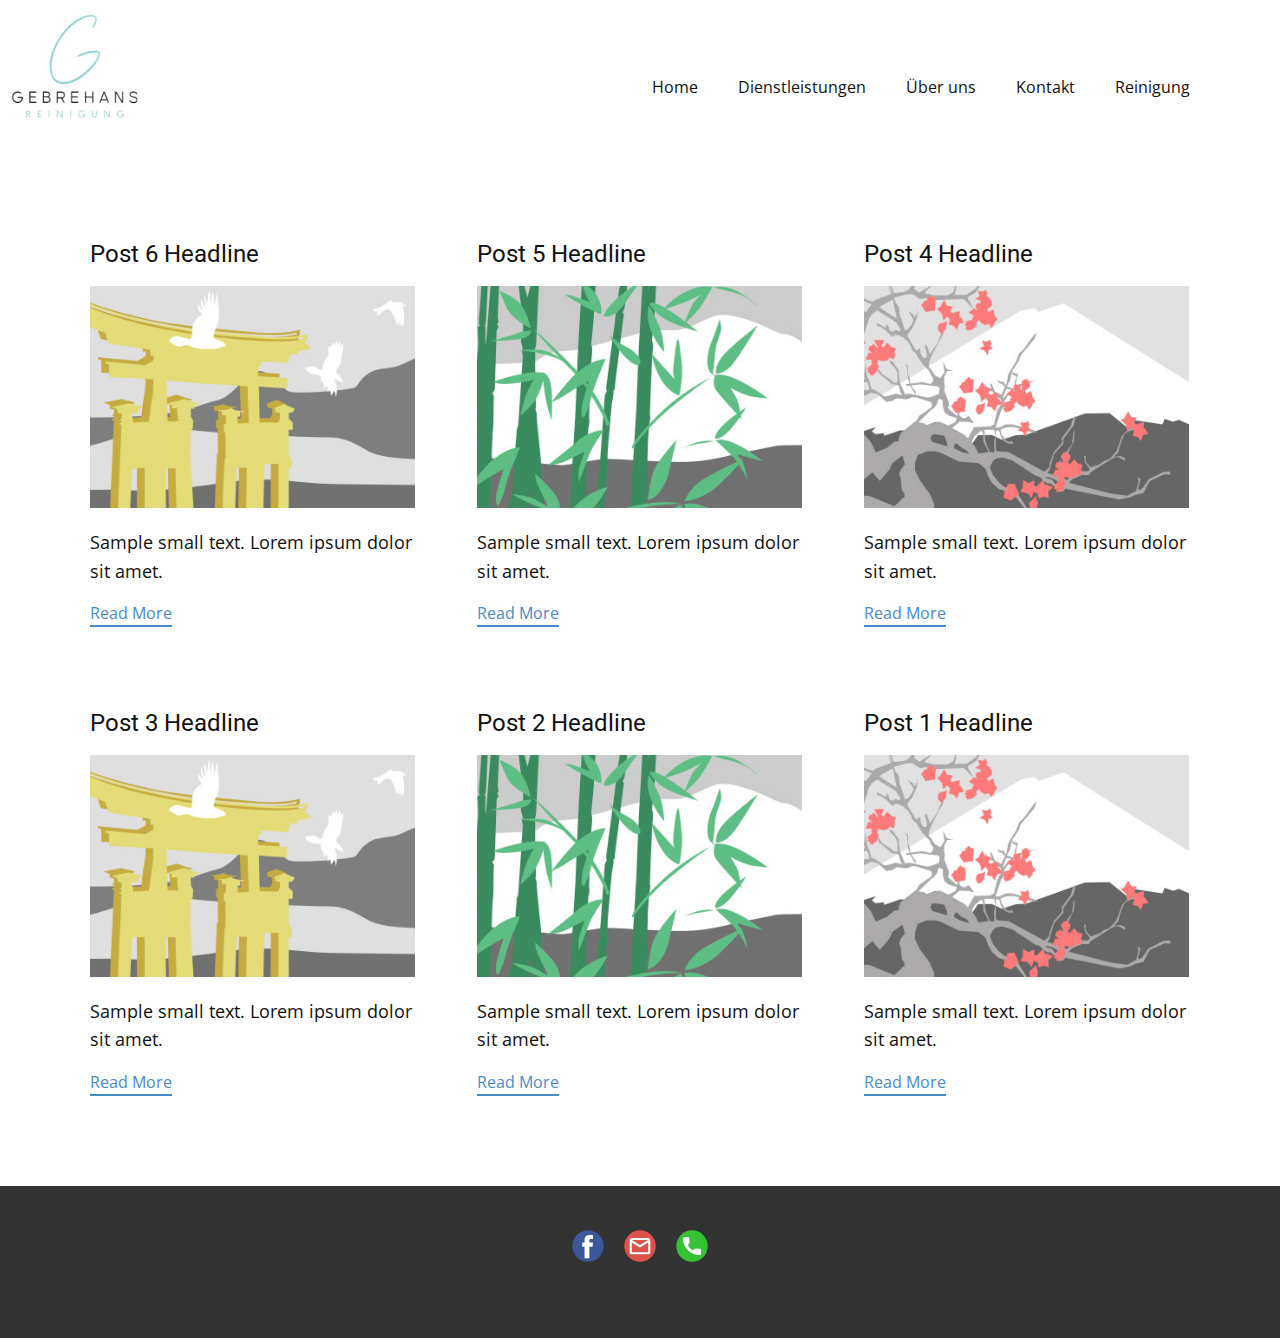
<file: blog/blog.html>
<!DOCTYPE html>
<html style="font-size: 16px;" lang="en"><head>
    <meta name="viewport" content="width=device-width, initial-scale=1.0">
    <meta charset="utf-8">
    <meta name="keywords" content="">
    <meta name="description" content="">
    <title>Blog</title>
    <link rel="stylesheet" href="../nicepage.css" media="screen">
<link rel="stylesheet" href="../Blog-Template.css" media="screen">
    <script class="u-script" type="text/javascript" src="../jquery.js" defer=""></script>
    <script class="u-script" type="text/javascript" src="../nicepage.js" defer=""></script>
    <meta name="generator" content="Nicepage 7.8.23, nicepage.com">
    
    
    
    <link id="u-theme-google-font" rel="stylesheet" href="https://fonts.googleapis.com/css?family=Roboto:100,100i,300,300i,400,400i,500,500i,700,700i,900,900i|Open+Sans:300,300i,400,400i,500,500i,600,600i,700,700i,800,800i">
    <script type="application/ld+json">{
		"@context": "http://schema.org",
		"@type": "Organization",
		"name": "Site3",
		"logo": "images/Screenshot_2024-03-30_131726-modified-removebg-preview.png",
		"sameAs": [
				"#",
				"mailto:reinigung@gebrehans.ch",
				"tel:+41 76 463 18 66"
		]
}</script>
    <meta name="theme-color" content="#478ac9">
  <meta data-intl-tel-input-cdn-path="intlTelInput/"></head>
  <body data-path-to-root="../" data-include-products="false" class="u-body u-xl-mode" data-lang="en"><header class="u-clearfix u-header u-header" id="sec-f1f3"><a href="../" data-page-id="15520143" class="u-image u-logo u-image-1" data-image-width="382" data-image-height="382" title="Page 1">
        <img src="../images/Screenshot_2024-03-30_131726-modified-removebg-preview.png" class="u-logo-image u-logo-image-1">
      </a><nav class="u-menu u-menu-one-level u-offcanvas u-menu-1" role="navigation" aria-label="Menu navigation">
        <div class="menu-collapse" style="font-size: 1rem; letter-spacing: 0px;">
          <a class="u-button-style u-custom-left-right-menu-spacing u-custom-padding-bottom u-custom-top-bottom-menu-spacing u-hamburger-link u-nav-link u-text-active-palette-1-base u-text-hover-palette-2-base" href="#" tabindex="-1" aria-label="Open menu" aria-controls="43f0">
            <svg class="u-svg-link" viewBox="0 0 24 24"><use xmlns:xlink="http://www.w3.org/1999/xlink" xlink:href="#menu-hamburger"></use></svg>
            <svg class="u-svg-content" version="1.1" id="menu-hamburger" viewBox="0 0 16 16" x="0px" y="0px" xmlns:xlink="http://www.w3.org/1999/xlink" xmlns="http://www.w3.org/2000/svg"><g><rect y="1" width="16" height="2"></rect><rect y="7" width="16" height="2"></rect><rect y="13" width="16" height="2"></rect>
</g></svg>
          </a>
        </div>
        <div class="u-custom-menu u-nav-container">
          <ul class="u-nav u-unstyled u-nav-1" role="menubar"><li class="u-nav-item" role="none"><a class="u-button-style u-nav-link u-text-active-palette-1-base u-text-hover-palette-2-base" href="../" style="padding: 10px 20px;" role="menuitem">Home</a>
</li><li class="u-nav-item" role="none"><a class="u-button-style u-nav-link u-text-active-palette-1-base u-text-hover-palette-2-base" href="../#sec-b285" data-page-id="15520143" style="padding: 10px 20px;" tabindex="-1" role="menuitem">Dienstleistungen</a>
</li><li class="u-nav-item" role="none"><a class="u-button-style u-nav-link u-text-active-palette-1-base u-text-hover-palette-2-base" href="../#sec-6626" data-page-id="15520143" style="padding: 10px 20px;" tabindex="-1" role="menuitem">Über uns</a>
</li><li class="u-nav-item" role="none"><a class="u-button-style u-nav-link u-text-active-palette-1-base u-text-hover-palette-2-base" href="../#sec-349b" data-page-id="15520143" style="padding: 10px 20px;" tabindex="-1" role="menuitem">Kontakt</a>
</li><li class="u-nav-item" role="none"><a class="u-button-style u-nav-link u-text-active-palette-1-base u-text-hover-palette-2-base" href="../#carousel_2228" data-page-id="15520143" style="padding: 10px 20px;" tabindex="-1" role="menuitem">Reinigung</a>
</li></ul>
        </div>
        <div class="u-custom-menu u-nav-container-collapse" id="43f0" role="region" aria-label="Menu panel">
          <div class="u-black u-container-style u-inner-container-layout u-opacity u-opacity-95 u-sidenav">
            <div class="u-inner-container-layout u-sidenav-overflow">
              <div class="u-menu-close" tabindex="-1" aria-label="Close menu"></div>
              <ul class="u-align-center u-nav u-popupmenu-items u-unstyled u-nav-2"><li class="u-nav-item"><a class="u-button-style u-nav-link" href="../">Home</a>
</li><li class="u-nav-item"><a class="u-button-style u-nav-link" href="../#sec-b285" data-page-id="15520143">Dienstleistungen</a>
</li><li class="u-nav-item"><a class="u-button-style u-nav-link" href="../#sec-6626" data-page-id="15520143">Über uns</a>
</li><li class="u-nav-item"><a class="u-button-style u-nav-link" href="../#sec-349b" data-page-id="15520143">Kontakt</a>
</li><li class="u-nav-item"><a class="u-button-style u-nav-link" href="../#carousel_2228" data-page-id="15520143">Reinigung</a>
</li></ul>
            </div>
          </div>
          <div class="u-black u-menu-overlay u-opacity u-opacity-70"></div>
        </div>
      </nav></header>
    <section class="u-clearfix u-section-1" id="sec-e36d">
      <div class="u-clearfix u-sheet u-valign-middle u-sheet-1"><!--blog--><!--blog_options_json--><!--{"type":"Recent","source":"","tags":"","count":""}--><!--/blog_options_json-->
        <div class="u-blog u-expanded-width u-repeater u-repeater-1" data-blog-id="blog-1"><!--blog_post-->
          <div class="u-blog-post u-container-style u-repeater-item u-white u-repeater-item-1">
            <div class="u-container-layout u-similar-container u-valign-top u-container-layout-1"><!--blog_post_header-->
              <h4 class="u-blog-control u-text u-text-1">
                <a class="u-post-header-link" href="../blog/post-5.html">Post 6 Headline</a>
              </h4><!--/blog_post_header--><!--blog_post_image-->
              <img alt="" class="u-blog-control u-expanded-width u-image u-image-default u-image-1" src="../images/8ad73f3c.jpeg" data-href="../blog/post-5.html"><!--/blog_post_image--><!--blog_post_content-->
              <div class="u-blog-control u-post-content u-text u-text-2 fr-view">Sample small text. Lorem ipsum dolor sit amet.</div><!--/blog_post_content--><!--blog_post_readmore-->
              <a href="../blog/post-5.html" class="u-blog-control u-border-2 u-border-palette-1-base u-btn u-btn-rectangle u-button-style u-none u-btn-1"><!--blog_post_readmore_content--><!--options_json--><!--{"content":"","defaultValue":"Read More"}--><!--/options_json-->Read More<!--/blog_post_readmore_content--></a><!--/blog_post_readmore-->
            </div>
          </div><div class="u-blog-post u-container-style u-repeater-item u-video-cover u-white">
            <div class="u-container-layout u-similar-container u-valign-top u-container-layout-2"><!--blog_post_header-->
              <h4 class="u-blog-control u-text u-text-3">
                <a class="u-post-header-link" href="../blog/post-4.html">Post 5 Headline</a>
              </h4><!--/blog_post_header--><!--blog_post_image-->
              <img alt="" class="u-blog-control u-expanded-width u-image u-image-default u-image-2" src="../images/68f64b9d.jpeg" data-href="../blog/post-4.html"><!--/blog_post_image--><!--blog_post_content-->
              <div class="u-blog-control u-post-content u-text u-text-4 fr-view">Sample small text. Lorem ipsum dolor sit amet.</div><!--/blog_post_content--><!--blog_post_readmore-->
              <a href="../blog/post-4.html" class="u-blog-control u-border-2 u-border-palette-1-base u-btn u-btn-rectangle u-button-style u-none u-btn-2"><!--blog_post_readmore_content--><!--options_json--><!--{"content":"","defaultValue":"Read More"}--><!--/options_json-->Read More<!--/blog_post_readmore_content--></a><!--/blog_post_readmore-->
            </div>
          </div><div class="u-blog-post u-container-style u-repeater-item u-video-cover u-white">
            <div class="u-container-layout u-similar-container u-valign-top u-container-layout-3"><!--blog_post_header-->
              <h4 class="u-blog-control u-text u-text-5">
                <a class="u-post-header-link" href="../blog/post-3.html">Post 4 Headline</a>
              </h4><!--/blog_post_header--><!--blog_post_image-->
              <img alt="" class="u-blog-control u-expanded-width u-image u-image-default u-image-3" src="../images/0fd3416c.jpeg" data-href="../blog/post-3.html"><!--/blog_post_image--><!--blog_post_content-->
              <div class="u-blog-control u-post-content u-text u-text-6 fr-view">Sample small text. Lorem ipsum dolor sit amet.</div><!--/blog_post_content--><!--blog_post_readmore-->
              <a href="../blog/post-3.html" class="u-blog-control u-border-2 u-border-palette-1-base u-btn u-btn-rectangle u-button-style u-none u-btn-3"><!--blog_post_readmore_content--><!--options_json--><!--{"content":"","defaultValue":"Read More"}--><!--/options_json-->Read More<!--/blog_post_readmore_content--></a><!--/blog_post_readmore-->
            </div>
          </div><div class="u-blog-post u-container-style u-repeater-item u-white u-repeater-item-1">
            <div class="u-container-layout u-similar-container u-valign-top u-container-layout-1"><!--blog_post_header-->
              <h4 class="u-blog-control u-text u-text-1">
                <a class="u-post-header-link" href="../blog/post-2.html">Post 3 Headline</a>
              </h4><!--/blog_post_header--><!--blog_post_image-->
              <img alt="" class="u-blog-control u-expanded-width u-image u-image-default u-image-1" src="../images/8ad73f3c.jpeg" data-href="../blog/post-2.html"><!--/blog_post_image--><!--blog_post_content-->
              <div class="u-blog-control u-post-content u-text u-text-2 fr-view">Sample small text. Lorem ipsum dolor sit amet.</div><!--/blog_post_content--><!--blog_post_readmore-->
              <a href="../blog/post-2.html" class="u-blog-control u-border-2 u-border-palette-1-base u-btn u-btn-rectangle u-button-style u-none u-btn-1"><!--blog_post_readmore_content--><!--options_json--><!--{"content":"","defaultValue":"Read More"}--><!--/options_json-->Read More<!--/blog_post_readmore_content--></a><!--/blog_post_readmore-->
            </div>
          </div><div class="u-blog-post u-container-style u-repeater-item u-video-cover u-white">
            <div class="u-container-layout u-similar-container u-valign-top u-container-layout-2"><!--blog_post_header-->
              <h4 class="u-blog-control u-text u-text-3">
                <a class="u-post-header-link" href="../blog/post-1.html">Post 2 Headline</a>
              </h4><!--/blog_post_header--><!--blog_post_image-->
              <img alt="" class="u-blog-control u-expanded-width u-image u-image-default u-image-2" src="../images/68f64b9d.jpeg" data-href="../blog/post-1.html"><!--/blog_post_image--><!--blog_post_content-->
              <div class="u-blog-control u-post-content u-text u-text-4 fr-view">Sample small text. Lorem ipsum dolor sit amet.</div><!--/blog_post_content--><!--blog_post_readmore-->
              <a href="../blog/post-1.html" class="u-blog-control u-border-2 u-border-palette-1-base u-btn u-btn-rectangle u-button-style u-none u-btn-2"><!--blog_post_readmore_content--><!--options_json--><!--{"content":"","defaultValue":"Read More"}--><!--/options_json-->Read More<!--/blog_post_readmore_content--></a><!--/blog_post_readmore-->
            </div>
          </div><div class="u-blog-post u-container-style u-repeater-item u-video-cover u-white">
            <div class="u-container-layout u-similar-container u-valign-top u-container-layout-3"><!--blog_post_header-->
              <h4 class="u-blog-control u-text u-text-5">
                <a class="u-post-header-link" href="../blog/post.html">Post 1 Headline</a>
              </h4><!--/blog_post_header--><!--blog_post_image-->
              <img alt="" class="u-blog-control u-expanded-width u-image u-image-default u-image-3" src="../images/0fd3416c.jpeg" data-href="../blog/post.html"><!--/blog_post_image--><!--blog_post_content-->
              <div class="u-blog-control u-post-content u-text u-text-6 fr-view">Sample small text. Lorem ipsum dolor sit amet.</div><!--/blog_post_content--><!--blog_post_readmore-->
              <a href="../blog/post.html" class="u-blog-control u-border-2 u-border-palette-1-base u-btn u-btn-rectangle u-button-style u-none u-btn-3"><!--blog_post_readmore_content--><!--options_json--><!--{"content":"","defaultValue":"Read More"}--><!--/options_json-->Read More<!--/blog_post_readmore_content--></a><!--/blog_post_readmore-->
            </div>
          </div><!--/blog_post--><!--blog_post-->
          <!--/blog_post--><!--blog_post-->
          <!--/blog_post-->
        </div><!--/blog-->
      </div>
    </section>
    
    
    
    <footer class="u-clearfix u-footer u-grey-80" id="sec-539e"><div class="u-clearfix u-sheet u-sheet-1">
        <div class="u-align-left u-social-icons u-social-icons-1">
          <a class="u-social-url" title="https://www.facebook.com/share/yAPWWJFkm1kU42Ts/" target="_blank" href="#"><span class="u-icon u-social-facebook u-social-icon u-icon-1"><svg class="u-svg-link" preserveAspectRatio="xMidYMin slice" viewBox="0 0 112 112" style=""><use xmlns:xlink="http://www.w3.org/1999/xlink" xlink:href="#svg-42df"></use></svg><svg class="u-svg-content" viewBox="0 0 112 112" x="0" y="0" id="svg-42df"><circle fill="currentColor" cx="56.1" cy="56.1" r="55"></circle><path fill="#FFFFFF" d="M73.5,31.6h-9.1c-1.4,0-3.6,0.8-3.6,3.9v8.5h12.6L72,58.3H60.8v40.8H43.9V58.3h-8V43.9h8v-9.2
      c0-6.7,3.1-17,17-17h12.5v13.9H73.5z"></path></svg></span>
          </a>
          <a class="u-social-url" target="_blank" data-type="Email" title="Email" href="mailto:reinigung@gebrehans.ch"><span class="u-icon u-social-email u-social-icon u-icon-2"><svg class="u-svg-link" preserveAspectRatio="xMidYMin slice" viewBox="0 0 112 112" style=""><use xmlns:xlink="http://www.w3.org/1999/xlink" xlink:href="#svg-6bfd"></use></svg><svg class="u-svg-content" viewBox="0 0 112 112" x="0" y="0" id="svg-6bfd"><circle fill="currentColor" cx="56.1" cy="56.1" r="55"></circle><path id="path3864" fill="#FFFFFF" d="M27.2,28h57.6c4,0,7.2,3.2,7.2,7.2l0,0v42.7c0,3.9-3.2,7.2-7.2,7.2l0,0H27.2
	c-4,0-7.2-3.2-7.2-7.2V35.2C20,31.1,23.2,28,27.2,28 M56,52.9l28.8-17.8H27.2L56,52.9 M27.2,77.7h57.6V43.5L56,61.3L27.2,43.5V77.7z
	"></path></svg></span>
          </a>
          <a class="u-social-url" target="_blank" data-type="Phone" title="Phone" href="tel:+41 76 463 18 66"><span class="u-icon u-social-icon u-social-phone u-icon-3"><svg class="u-svg-link" preserveAspectRatio="xMidYMin slice" viewBox="0 0 112 112" style=""><use xmlns:xlink="http://www.w3.org/1999/xlink" xlink:href="#svg-8246"></use></svg><svg class="u-svg-content" viewBox="0 0 112 112" x="0" y="0" id="svg-8246"><circle fill="currentColor" cx="56.1" cy="56.1" r="55"></circle><path fill="#FFFFFF" d="M82.7,66c-3.9,0-7.7-0.6-11.3-1.8c-1.8-0.6-4,0-5,1.1l-7.1,5.4c-8.3-4.4-13.4-9.5-17.7-17.7l5.2-7
	c1.4-1.4,1.8-3.3,1.3-5.2c-1.2-3.6-1.8-7.5-1.8-11.3c0-2.8-2.3-5.1-5.1-5.1H29.5c-2.8,0-5.1,2.3-5.1,5.1c0,32.2,26.2,58.4,58.4,58.4
	c2.8,0,5.1-2.3,5.1-5.1V71.1C87.8,68.3,85.6,66,82.7,66z"></path></svg></span>
          </a>
        </div>
      </div></footer>
    <section class="u-backlink u-clearfix u-grey-80"></section>
  
</body></html>
</file>
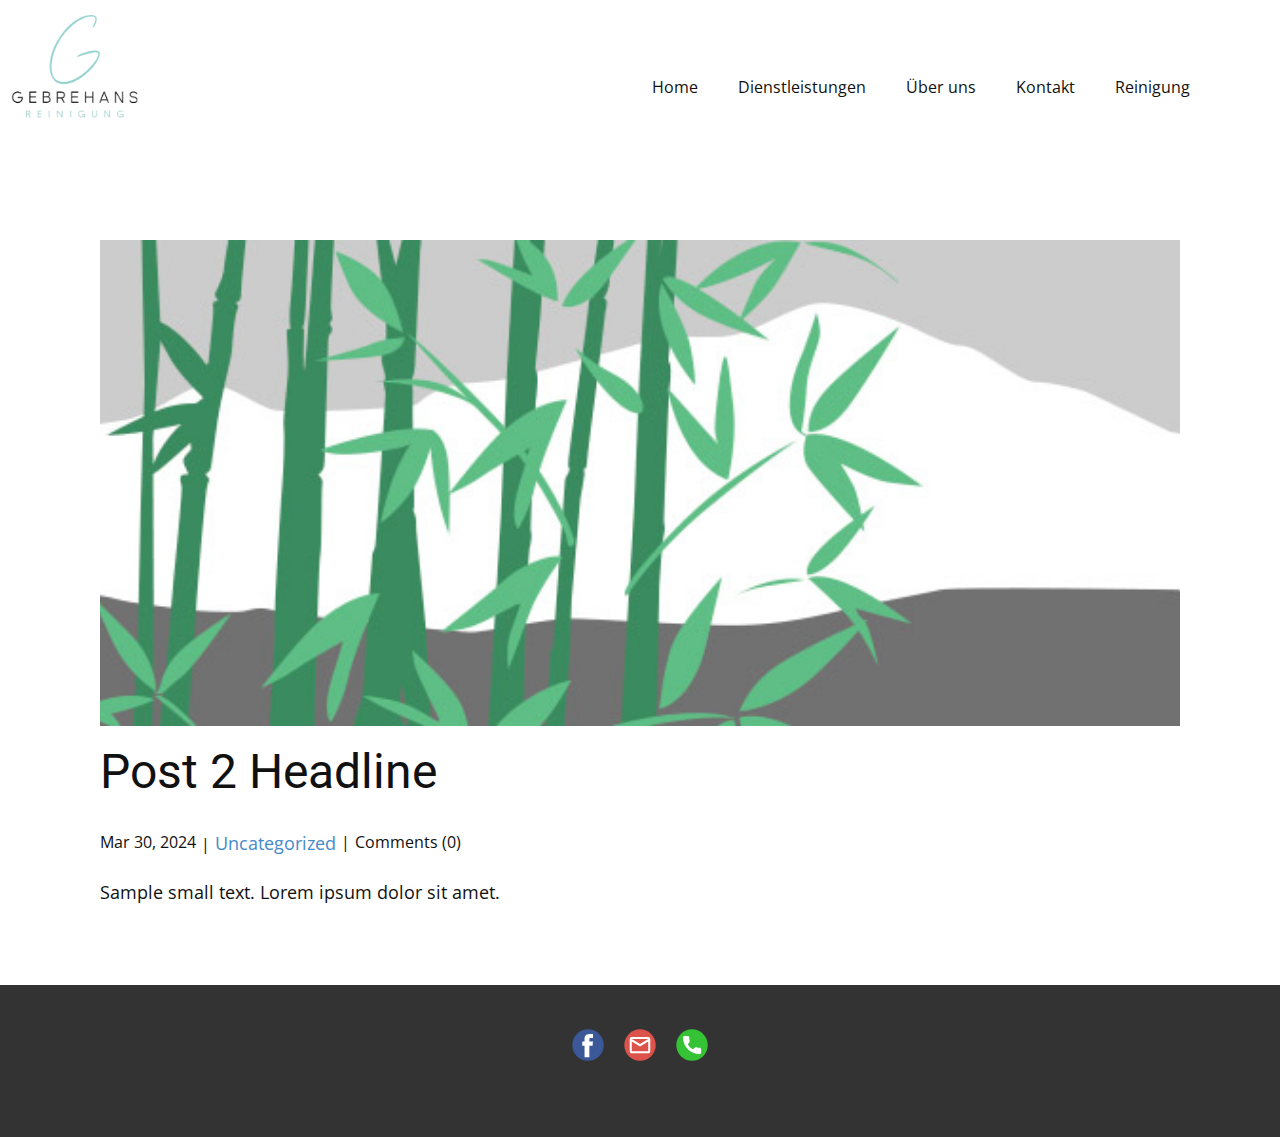
<file: blog/post-1.html>
<!DOCTYPE html>
<html style="font-size: 16px;" lang="en"><head>
    <meta name="viewport" content="width=device-width, initial-scale=1.0">
    <meta charset="utf-8">
    <meta name="keywords" content="Post 1 Headline">
    <meta name="description" content="">
    <title>Post 2 Headline</title>
    <link rel="stylesheet" href="../nicepage.css" media="screen">
<link rel="stylesheet" href="../Post-Template.css" media="screen">
    <script class="u-script" type="text/javascript" src="../jquery.js" defer=""></script>
    <script class="u-script" type="text/javascript" src="../nicepage.js" defer=""></script>
    <meta name="generator" content="Nicepage 7.8.23, nicepage.com">
    
    
    
    <link id="u-theme-google-font" rel="stylesheet" href="https://fonts.googleapis.com/css?family=Roboto:100,100i,300,300i,400,400i,500,500i,700,700i,900,900i|Open+Sans:300,300i,400,400i,500,500i,600,600i,700,700i,800,800i">
    <script type="application/ld+json">{
		"@context": "http://schema.org",
		"@type": "Organization",
		"name": "Site3",
		"logo": "images/Screenshot_2024-03-30_131726-modified-removebg-preview.png",
		"sameAs": [
				"#",
				"mailto:reinigung@gebrehans.ch",
				"tel:+41 76 463 18 66"
		]
}</script>
    <meta name="theme-color" content="#478ac9">
  <meta data-intl-tel-input-cdn-path="intlTelInput/"></head>
  <body data-path-to-root="./" data-include-products="false" class="u-body u-xl-mode" data-lang="en"><header class="u-clearfix u-header u-header" id="sec-f1f3"><a href="../" data-page-id="15520143" class="u-image u-logo u-image-1" data-image-width="382" data-image-height="382" title="Page 1">
        <img src="../images/Screenshot_2024-03-30_131726-modified-removebg-preview.png" class="u-logo-image u-logo-image-1">
      </a><nav class="u-menu u-menu-one-level u-offcanvas u-menu-1" role="navigation" aria-label="Menu navigation">
        <div class="menu-collapse" style="font-size: 1rem; letter-spacing: 0px;">
          <a class="u-button-style u-custom-left-right-menu-spacing u-custom-padding-bottom u-custom-top-bottom-menu-spacing u-hamburger-link u-nav-link u-text-active-palette-1-base u-text-hover-palette-2-base" href="#" tabindex="-1" aria-label="Open menu" aria-controls="43f0">
            <svg class="u-svg-link" viewBox="0 0 24 24"><use xmlns:xlink="http://www.w3.org/1999/xlink" xlink:href="#menu-hamburger"></use></svg>
            <svg class="u-svg-content" version="1.1" id="menu-hamburger" viewBox="0 0 16 16" x="0px" y="0px" xmlns:xlink="http://www.w3.org/1999/xlink" xmlns="http://www.w3.org/2000/svg"><g><rect y="1" width="16" height="2"></rect><rect y="7" width="16" height="2"></rect><rect y="13" width="16" height="2"></rect>
</g></svg>
          </a>
        </div>
        <div class="u-custom-menu u-nav-container">
          <ul class="u-nav u-unstyled u-nav-1" role="menubar"><li class="u-nav-item" role="none"><a class="u-button-style u-nav-link u-text-active-palette-1-base u-text-hover-palette-2-base" href="../" style="padding: 10px 20px;" role="menuitem">Home</a>
</li><li class="u-nav-item" role="none"><a class="u-button-style u-nav-link u-text-active-palette-1-base u-text-hover-palette-2-base" href="../#sec-b285" data-page-id="15520143" style="padding: 10px 20px;" tabindex="-1" role="menuitem">Dienstleistungen</a>
</li><li class="u-nav-item" role="none"><a class="u-button-style u-nav-link u-text-active-palette-1-base u-text-hover-palette-2-base" href="../#sec-6626" data-page-id="15520143" style="padding: 10px 20px;" tabindex="-1" role="menuitem">Über uns</a>
</li><li class="u-nav-item" role="none"><a class="u-button-style u-nav-link u-text-active-palette-1-base u-text-hover-palette-2-base" href="../#sec-349b" data-page-id="15520143" style="padding: 10px 20px;" tabindex="-1" role="menuitem">Kontakt</a>
</li><li class="u-nav-item" role="none"><a class="u-button-style u-nav-link u-text-active-palette-1-base u-text-hover-palette-2-base" href="../#carousel_2228" data-page-id="15520143" style="padding: 10px 20px;" tabindex="-1" role="menuitem">Reinigung</a>
</li></ul>
        </div>
        <div class="u-custom-menu u-nav-container-collapse" id="43f0" role="region" aria-label="Menu panel">
          <div class="u-black u-container-style u-inner-container-layout u-opacity u-opacity-95 u-sidenav">
            <div class="u-inner-container-layout u-sidenav-overflow">
              <div class="u-menu-close" tabindex="-1" aria-label="Close menu"></div>
              <ul class="u-align-center u-nav u-popupmenu-items u-unstyled u-nav-2"><li class="u-nav-item"><a class="u-button-style u-nav-link" href="../">Home</a>
</li><li class="u-nav-item"><a class="u-button-style u-nav-link" href="../#sec-b285" data-page-id="15520143">Dienstleistungen</a>
</li><li class="u-nav-item"><a class="u-button-style u-nav-link" href="../#sec-6626" data-page-id="15520143">Über uns</a>
</li><li class="u-nav-item"><a class="u-button-style u-nav-link" href="../#sec-349b" data-page-id="15520143">Kontakt</a>
</li><li class="u-nav-item"><a class="u-button-style u-nav-link" href="../#carousel_2228" data-page-id="15520143">Reinigung</a>
</li></ul>
            </div>
          </div>
          <div class="u-black u-menu-overlay u-opacity u-opacity-70"></div>
        </div>
      </nav></header>
    <section class="u-align-center u-clearfix u-section-1" id="sec-b532">
      <div class="u-clearfix u-sheet u-valign-middle-md u-valign-middle-sm u-valign-middle-xs u-sheet-1"><!--post_details--><!--post_details_options_json--><!--{"source":""}--><!--/post_details_options_json--><!--blog_post-->
        <div class="u-container-style u-expanded-width u-post-details u-post-details-1">
          <div class="u-container-layout u-valign-middle u-container-layout-1"><!--blog_post_image-->
            <img alt="" class="u-blog-control u-expanded-width u-image u-image-default u-image-1" src="../images/68f64b9d.jpeg"><!--/blog_post_image--><!--blog_post_header-->
            <h2 class="u-blog-control u-text u-text-1">Post 2 Headline</h2><!--/blog_post_header--><!--blog_post_metadata-->
            <div class="u-blog-control u-metadata u-metadata-1"><!--blog_post_metadata_date--><span class="u-meta-date u-meta-icon">Mar 30, 2024</span><!--/blog_post_metadata_date--><!--blog_post_metadata_category--><span class="u-meta-category u-meta-icon"><a href="../blog/blog.html#/blog-1///">Uncategorized</a></span><!--/blog_post_metadata_category--><!--blog_post_metadata_comments--><span class="u-meta-comments u-meta-icon"><!--blog_post_metadata_comments_content-->Comments (0)<!--/blog_post_metadata_comments_content--></span><!--/blog_post_metadata_comments-->
            </div><!--/blog_post_metadata--><!--blog_post_content-->
            <div class="u-align-justify u-blog-control u-post-content u-text u-text-2 fr-view">
  Sample small text. Lorem ipsum dolor sit amet.
  </div><!--/blog_post_content-->
          </div>
        </div><!--/blog_post--><!--/post_details-->
      </div>
    </section>
    
    
    
    <footer class="u-clearfix u-footer u-grey-80" id="sec-539e"><div class="u-clearfix u-sheet u-sheet-1">
        <div class="u-align-left u-social-icons u-social-icons-1">
          <a class="u-social-url" title="https://www.facebook.com/share/yAPWWJFkm1kU42Ts/" target="_blank" href="#"><span class="u-icon u-social-facebook u-social-icon u-icon-1"><svg class="u-svg-link" preserveAspectRatio="xMidYMin slice" viewBox="0 0 112 112" style=""><use xmlns:xlink="http://www.w3.org/1999/xlink" xlink:href="#svg-42df"></use></svg><svg class="u-svg-content" viewBox="0 0 112 112" x="0" y="0" id="svg-42df"><circle fill="currentColor" cx="56.1" cy="56.1" r="55"></circle><path fill="#FFFFFF" d="M73.5,31.6h-9.1c-1.4,0-3.6,0.8-3.6,3.9v8.5h12.6L72,58.3H60.8v40.8H43.9V58.3h-8V43.9h8v-9.2
      c0-6.7,3.1-17,17-17h12.5v13.9H73.5z"></path></svg></span>
          </a>
          <a class="u-social-url" target="_blank" data-type="Email" title="Email" href="mailto:reinigung@gebrehans.ch"><span class="u-icon u-social-email u-social-icon u-icon-2"><svg class="u-svg-link" preserveAspectRatio="xMidYMin slice" viewBox="0 0 112 112" style=""><use xmlns:xlink="http://www.w3.org/1999/xlink" xlink:href="#svg-6bfd"></use></svg><svg class="u-svg-content" viewBox="0 0 112 112" x="0" y="0" id="svg-6bfd"><circle fill="currentColor" cx="56.1" cy="56.1" r="55"></circle><path id="path3864" fill="#FFFFFF" d="M27.2,28h57.6c4,0,7.2,3.2,7.2,7.2l0,0v42.7c0,3.9-3.2,7.2-7.2,7.2l0,0H27.2
	c-4,0-7.2-3.2-7.2-7.2V35.2C20,31.1,23.2,28,27.2,28 M56,52.9l28.8-17.8H27.2L56,52.9 M27.2,77.7h57.6V43.5L56,61.3L27.2,43.5V77.7z
	"></path></svg></span>
          </a>
          <a class="u-social-url" target="_blank" data-type="Phone" title="Phone" href="tel:+41 76 463 18 66"><span class="u-icon u-social-icon u-social-phone u-icon-3"><svg class="u-svg-link" preserveAspectRatio="xMidYMin slice" viewBox="0 0 112 112" style=""><use xmlns:xlink="http://www.w3.org/1999/xlink" xlink:href="#svg-8246"></use></svg><svg class="u-svg-content" viewBox="0 0 112 112" x="0" y="0" id="svg-8246"><circle fill="currentColor" cx="56.1" cy="56.1" r="55"></circle><path fill="#FFFFFF" d="M82.7,66c-3.9,0-7.7-0.6-11.3-1.8c-1.8-0.6-4,0-5,1.1l-7.1,5.4c-8.3-4.4-13.4-9.5-17.7-17.7l5.2-7
	c1.4-1.4,1.8-3.3,1.3-5.2c-1.2-3.6-1.8-7.5-1.8-11.3c0-2.8-2.3-5.1-5.1-5.1H29.5c-2.8,0-5.1,2.3-5.1,5.1c0,32.2,26.2,58.4,58.4,58.4
	c2.8,0,5.1-2.3,5.1-5.1V71.1C87.8,68.3,85.6,66,82.7,66z"></path></svg></span>
          </a>
        </div>
      </div></footer>
    <section class="u-backlink u-clearfix u-grey-80"></section>
  
</body></html>
</file>
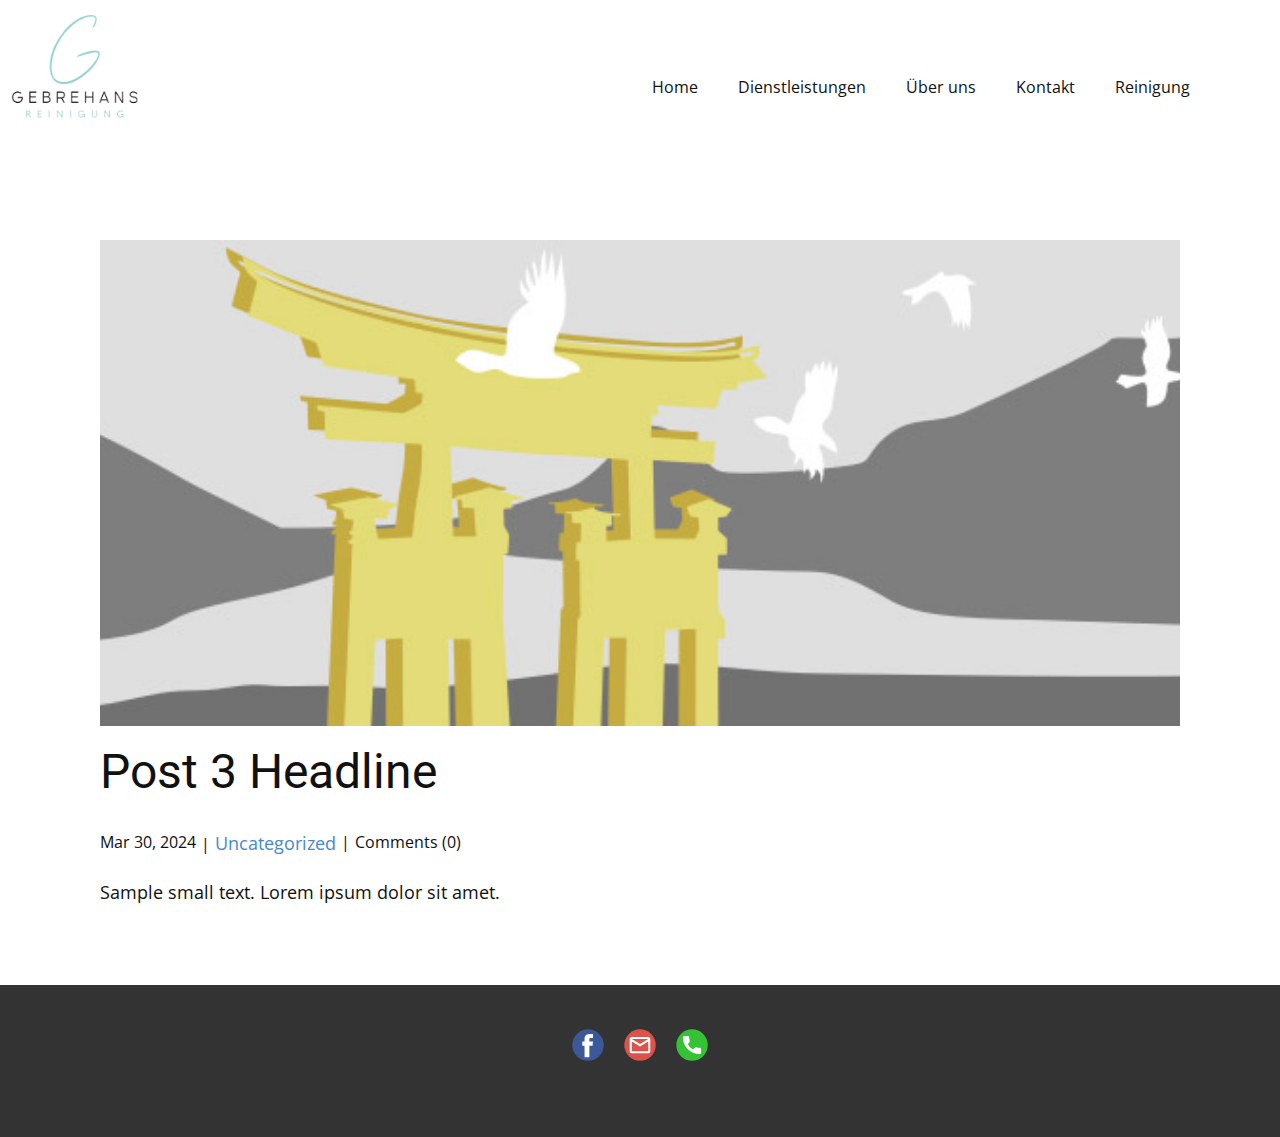
<file: blog/post-2.html>
<!DOCTYPE html>
<html style="font-size: 16px;" lang="en"><head>
    <meta name="viewport" content="width=device-width, initial-scale=1.0">
    <meta charset="utf-8">
    <meta name="keywords" content="Post 1 Headline">
    <meta name="description" content="">
    <title>Post 3 Headline</title>
    <link rel="stylesheet" href="../nicepage.css" media="screen">
<link rel="stylesheet" href="../Post-Template.css" media="screen">
    <script class="u-script" type="text/javascript" src="../jquery.js" defer=""></script>
    <script class="u-script" type="text/javascript" src="../nicepage.js" defer=""></script>
    <meta name="generator" content="Nicepage 7.8.23, nicepage.com">
    
    
    
    <link id="u-theme-google-font" rel="stylesheet" href="https://fonts.googleapis.com/css?family=Roboto:100,100i,300,300i,400,400i,500,500i,700,700i,900,900i|Open+Sans:300,300i,400,400i,500,500i,600,600i,700,700i,800,800i">
    <script type="application/ld+json">{
		"@context": "http://schema.org",
		"@type": "Organization",
		"name": "Site3",
		"logo": "images/Screenshot_2024-03-30_131726-modified-removebg-preview.png",
		"sameAs": [
				"#",
				"mailto:reinigung@gebrehans.ch",
				"tel:+41 76 463 18 66"
		]
}</script>
    <meta name="theme-color" content="#478ac9">
  <meta data-intl-tel-input-cdn-path="intlTelInput/"></head>
  <body data-path-to-root="./" data-include-products="false" class="u-body u-xl-mode" data-lang="en"><header class="u-clearfix u-header u-header" id="sec-f1f3"><a href="../" data-page-id="15520143" class="u-image u-logo u-image-1" data-image-width="382" data-image-height="382" title="Page 1">
        <img src="../images/Screenshot_2024-03-30_131726-modified-removebg-preview.png" class="u-logo-image u-logo-image-1">
      </a><nav class="u-menu u-menu-one-level u-offcanvas u-menu-1" role="navigation" aria-label="Menu navigation">
        <div class="menu-collapse" style="font-size: 1rem; letter-spacing: 0px;">
          <a class="u-button-style u-custom-left-right-menu-spacing u-custom-padding-bottom u-custom-top-bottom-menu-spacing u-hamburger-link u-nav-link u-text-active-palette-1-base u-text-hover-palette-2-base" href="#" tabindex="-1" aria-label="Open menu" aria-controls="43f0">
            <svg class="u-svg-link" viewBox="0 0 24 24"><use xmlns:xlink="http://www.w3.org/1999/xlink" xlink:href="#menu-hamburger"></use></svg>
            <svg class="u-svg-content" version="1.1" id="menu-hamburger" viewBox="0 0 16 16" x="0px" y="0px" xmlns:xlink="http://www.w3.org/1999/xlink" xmlns="http://www.w3.org/2000/svg"><g><rect y="1" width="16" height="2"></rect><rect y="7" width="16" height="2"></rect><rect y="13" width="16" height="2"></rect>
</g></svg>
          </a>
        </div>
        <div class="u-custom-menu u-nav-container">
          <ul class="u-nav u-unstyled u-nav-1" role="menubar"><li class="u-nav-item" role="none"><a class="u-button-style u-nav-link u-text-active-palette-1-base u-text-hover-palette-2-base" href="../" style="padding: 10px 20px;" role="menuitem">Home</a>
</li><li class="u-nav-item" role="none"><a class="u-button-style u-nav-link u-text-active-palette-1-base u-text-hover-palette-2-base" href="../#sec-b285" data-page-id="15520143" style="padding: 10px 20px;" tabindex="-1" role="menuitem">Dienstleistungen</a>
</li><li class="u-nav-item" role="none"><a class="u-button-style u-nav-link u-text-active-palette-1-base u-text-hover-palette-2-base" href="../#sec-6626" data-page-id="15520143" style="padding: 10px 20px;" tabindex="-1" role="menuitem">Über uns</a>
</li><li class="u-nav-item" role="none"><a class="u-button-style u-nav-link u-text-active-palette-1-base u-text-hover-palette-2-base" href="../#sec-349b" data-page-id="15520143" style="padding: 10px 20px;" tabindex="-1" role="menuitem">Kontakt</a>
</li><li class="u-nav-item" role="none"><a class="u-button-style u-nav-link u-text-active-palette-1-base u-text-hover-palette-2-base" href="../#carousel_2228" data-page-id="15520143" style="padding: 10px 20px;" tabindex="-1" role="menuitem">Reinigung</a>
</li></ul>
        </div>
        <div class="u-custom-menu u-nav-container-collapse" id="43f0" role="region" aria-label="Menu panel">
          <div class="u-black u-container-style u-inner-container-layout u-opacity u-opacity-95 u-sidenav">
            <div class="u-inner-container-layout u-sidenav-overflow">
              <div class="u-menu-close" tabindex="-1" aria-label="Close menu"></div>
              <ul class="u-align-center u-nav u-popupmenu-items u-unstyled u-nav-2"><li class="u-nav-item"><a class="u-button-style u-nav-link" href="../">Home</a>
</li><li class="u-nav-item"><a class="u-button-style u-nav-link" href="../#sec-b285" data-page-id="15520143">Dienstleistungen</a>
</li><li class="u-nav-item"><a class="u-button-style u-nav-link" href="../#sec-6626" data-page-id="15520143">Über uns</a>
</li><li class="u-nav-item"><a class="u-button-style u-nav-link" href="../#sec-349b" data-page-id="15520143">Kontakt</a>
</li><li class="u-nav-item"><a class="u-button-style u-nav-link" href="../#carousel_2228" data-page-id="15520143">Reinigung</a>
</li></ul>
            </div>
          </div>
          <div class="u-black u-menu-overlay u-opacity u-opacity-70"></div>
        </div>
      </nav></header>
    <section class="u-align-center u-clearfix u-section-1" id="sec-b532">
      <div class="u-clearfix u-sheet u-valign-middle-md u-valign-middle-sm u-valign-middle-xs u-sheet-1"><!--post_details--><!--post_details_options_json--><!--{"source":""}--><!--/post_details_options_json--><!--blog_post-->
        <div class="u-container-style u-expanded-width u-post-details u-post-details-1">
          <div class="u-container-layout u-valign-middle u-container-layout-1"><!--blog_post_image-->
            <img alt="" class="u-blog-control u-expanded-width u-image u-image-default u-image-1" src="../images/8ad73f3c.jpeg"><!--/blog_post_image--><!--blog_post_header-->
            <h2 class="u-blog-control u-text u-text-1">Post 3 Headline</h2><!--/blog_post_header--><!--blog_post_metadata-->
            <div class="u-blog-control u-metadata u-metadata-1"><!--blog_post_metadata_date--><span class="u-meta-date u-meta-icon">Mar 30, 2024</span><!--/blog_post_metadata_date--><!--blog_post_metadata_category--><span class="u-meta-category u-meta-icon"><a href="../blog/blog.html#/blog-1///">Uncategorized</a></span><!--/blog_post_metadata_category--><!--blog_post_metadata_comments--><span class="u-meta-comments u-meta-icon"><!--blog_post_metadata_comments_content-->Comments (0)<!--/blog_post_metadata_comments_content--></span><!--/blog_post_metadata_comments-->
            </div><!--/blog_post_metadata--><!--blog_post_content-->
            <div class="u-align-justify u-blog-control u-post-content u-text u-text-2 fr-view">
  Sample small text. Lorem ipsum dolor sit amet.
  </div><!--/blog_post_content-->
          </div>
        </div><!--/blog_post--><!--/post_details-->
      </div>
    </section>
    
    
    
    <footer class="u-clearfix u-footer u-grey-80" id="sec-539e"><div class="u-clearfix u-sheet u-sheet-1">
        <div class="u-align-left u-social-icons u-social-icons-1">
          <a class="u-social-url" title="https://www.facebook.com/share/yAPWWJFkm1kU42Ts/" target="_blank" href="#"><span class="u-icon u-social-facebook u-social-icon u-icon-1"><svg class="u-svg-link" preserveAspectRatio="xMidYMin slice" viewBox="0 0 112 112" style=""><use xmlns:xlink="http://www.w3.org/1999/xlink" xlink:href="#svg-42df"></use></svg><svg class="u-svg-content" viewBox="0 0 112 112" x="0" y="0" id="svg-42df"><circle fill="currentColor" cx="56.1" cy="56.1" r="55"></circle><path fill="#FFFFFF" d="M73.5,31.6h-9.1c-1.4,0-3.6,0.8-3.6,3.9v8.5h12.6L72,58.3H60.8v40.8H43.9V58.3h-8V43.9h8v-9.2
      c0-6.7,3.1-17,17-17h12.5v13.9H73.5z"></path></svg></span>
          </a>
          <a class="u-social-url" target="_blank" data-type="Email" title="Email" href="mailto:reinigung@gebrehans.ch"><span class="u-icon u-social-email u-social-icon u-icon-2"><svg class="u-svg-link" preserveAspectRatio="xMidYMin slice" viewBox="0 0 112 112" style=""><use xmlns:xlink="http://www.w3.org/1999/xlink" xlink:href="#svg-6bfd"></use></svg><svg class="u-svg-content" viewBox="0 0 112 112" x="0" y="0" id="svg-6bfd"><circle fill="currentColor" cx="56.1" cy="56.1" r="55"></circle><path id="path3864" fill="#FFFFFF" d="M27.2,28h57.6c4,0,7.2,3.2,7.2,7.2l0,0v42.7c0,3.9-3.2,7.2-7.2,7.2l0,0H27.2
	c-4,0-7.2-3.2-7.2-7.2V35.2C20,31.1,23.2,28,27.2,28 M56,52.9l28.8-17.8H27.2L56,52.9 M27.2,77.7h57.6V43.5L56,61.3L27.2,43.5V77.7z
	"></path></svg></span>
          </a>
          <a class="u-social-url" target="_blank" data-type="Phone" title="Phone" href="tel:+41 76 463 18 66"><span class="u-icon u-social-icon u-social-phone u-icon-3"><svg class="u-svg-link" preserveAspectRatio="xMidYMin slice" viewBox="0 0 112 112" style=""><use xmlns:xlink="http://www.w3.org/1999/xlink" xlink:href="#svg-8246"></use></svg><svg class="u-svg-content" viewBox="0 0 112 112" x="0" y="0" id="svg-8246"><circle fill="currentColor" cx="56.1" cy="56.1" r="55"></circle><path fill="#FFFFFF" d="M82.7,66c-3.9,0-7.7-0.6-11.3-1.8c-1.8-0.6-4,0-5,1.1l-7.1,5.4c-8.3-4.4-13.4-9.5-17.7-17.7l5.2-7
	c1.4-1.4,1.8-3.3,1.3-5.2c-1.2-3.6-1.8-7.5-1.8-11.3c0-2.8-2.3-5.1-5.1-5.1H29.5c-2.8,0-5.1,2.3-5.1,5.1c0,32.2,26.2,58.4,58.4,58.4
	c2.8,0,5.1-2.3,5.1-5.1V71.1C87.8,68.3,85.6,66,82.7,66z"></path></svg></span>
          </a>
        </div>
      </div></footer>
    <section class="u-backlink u-clearfix u-grey-80"></section>
  
</body></html>
</file>
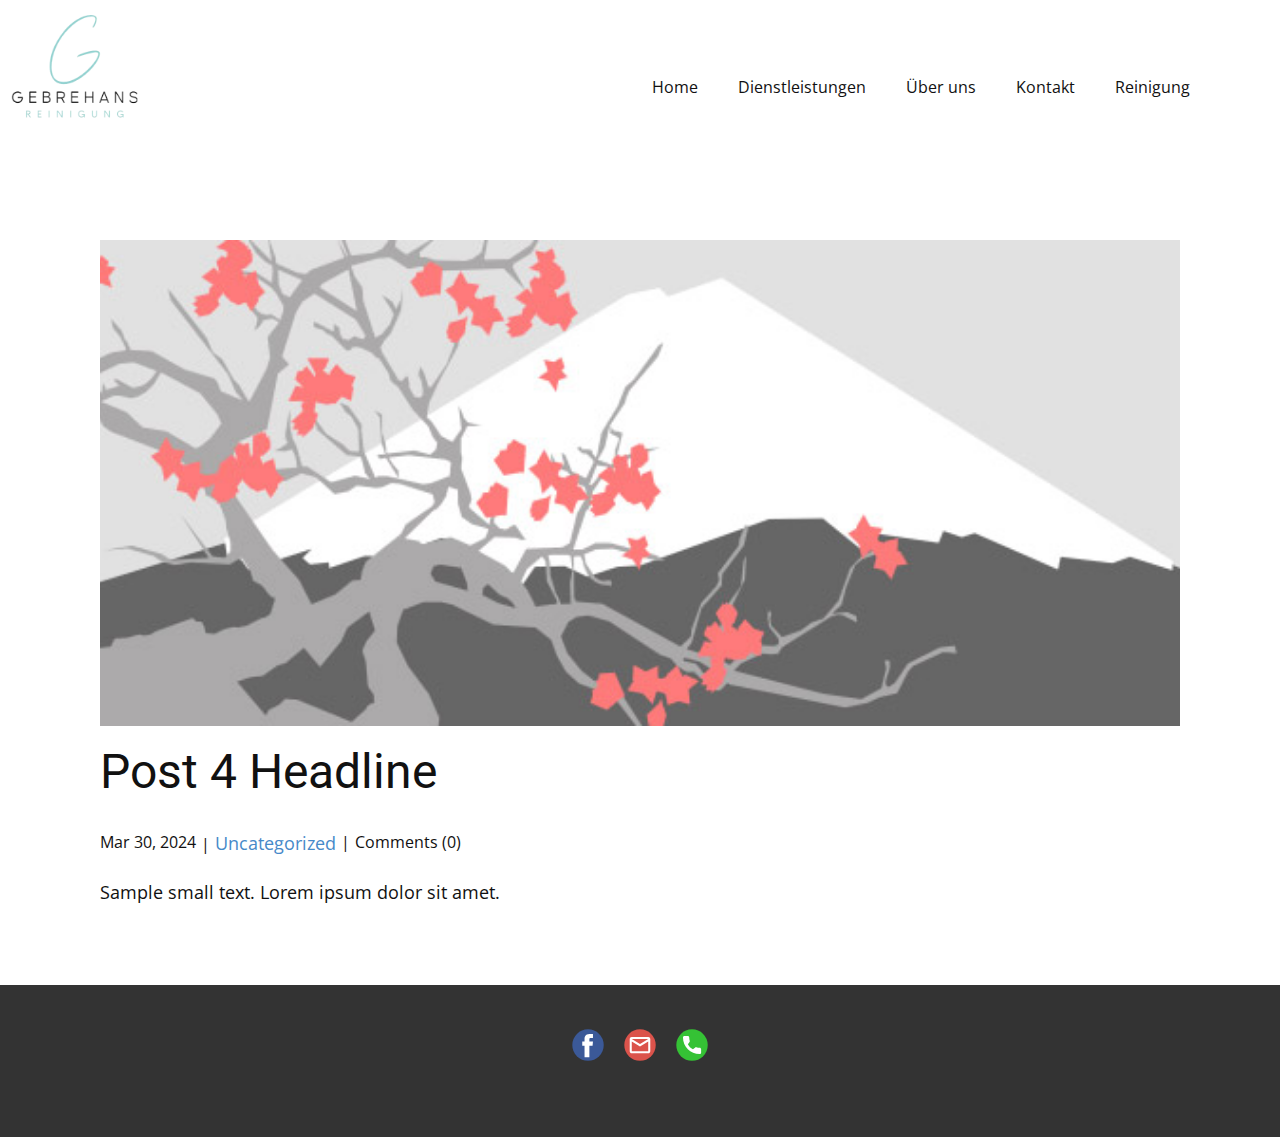
<file: blog/post-3.html>
<!DOCTYPE html>
<html style="font-size: 16px;" lang="en"><head>
    <meta name="viewport" content="width=device-width, initial-scale=1.0">
    <meta charset="utf-8">
    <meta name="keywords" content="Post 1 Headline">
    <meta name="description" content="">
    <title>Post 4 Headline</title>
    <link rel="stylesheet" href="../nicepage.css" media="screen">
<link rel="stylesheet" href="../Post-Template.css" media="screen">
    <script class="u-script" type="text/javascript" src="../jquery.js" defer=""></script>
    <script class="u-script" type="text/javascript" src="../nicepage.js" defer=""></script>
    <meta name="generator" content="Nicepage 7.8.23, nicepage.com">
    
    
    
    <link id="u-theme-google-font" rel="stylesheet" href="https://fonts.googleapis.com/css?family=Roboto:100,100i,300,300i,400,400i,500,500i,700,700i,900,900i|Open+Sans:300,300i,400,400i,500,500i,600,600i,700,700i,800,800i">
    <script type="application/ld+json">{
		"@context": "http://schema.org",
		"@type": "Organization",
		"name": "Site3",
		"logo": "images/Screenshot_2024-03-30_131726-modified-removebg-preview.png",
		"sameAs": [
				"#",
				"mailto:reinigung@gebrehans.ch",
				"tel:+41 76 463 18 66"
		]
}</script>
    <meta name="theme-color" content="#478ac9">
  <meta data-intl-tel-input-cdn-path="intlTelInput/"></head>
  <body data-path-to-root="./" data-include-products="false" class="u-body u-xl-mode" data-lang="en"><header class="u-clearfix u-header u-header" id="sec-f1f3"><a href="../" data-page-id="15520143" class="u-image u-logo u-image-1" data-image-width="382" data-image-height="382" title="Page 1">
        <img src="../images/Screenshot_2024-03-30_131726-modified-removebg-preview.png" class="u-logo-image u-logo-image-1">
      </a><nav class="u-menu u-menu-one-level u-offcanvas u-menu-1" role="navigation" aria-label="Menu navigation">
        <div class="menu-collapse" style="font-size: 1rem; letter-spacing: 0px;">
          <a class="u-button-style u-custom-left-right-menu-spacing u-custom-padding-bottom u-custom-top-bottom-menu-spacing u-hamburger-link u-nav-link u-text-active-palette-1-base u-text-hover-palette-2-base" href="#" tabindex="-1" aria-label="Open menu" aria-controls="43f0">
            <svg class="u-svg-link" viewBox="0 0 24 24"><use xmlns:xlink="http://www.w3.org/1999/xlink" xlink:href="#menu-hamburger"></use></svg>
            <svg class="u-svg-content" version="1.1" id="menu-hamburger" viewBox="0 0 16 16" x="0px" y="0px" xmlns:xlink="http://www.w3.org/1999/xlink" xmlns="http://www.w3.org/2000/svg"><g><rect y="1" width="16" height="2"></rect><rect y="7" width="16" height="2"></rect><rect y="13" width="16" height="2"></rect>
</g></svg>
          </a>
        </div>
        <div class="u-custom-menu u-nav-container">
          <ul class="u-nav u-unstyled u-nav-1" role="menubar"><li class="u-nav-item" role="none"><a class="u-button-style u-nav-link u-text-active-palette-1-base u-text-hover-palette-2-base" href="../" style="padding: 10px 20px;" role="menuitem">Home</a>
</li><li class="u-nav-item" role="none"><a class="u-button-style u-nav-link u-text-active-palette-1-base u-text-hover-palette-2-base" href="../#sec-b285" data-page-id="15520143" style="padding: 10px 20px;" tabindex="-1" role="menuitem">Dienstleistungen</a>
</li><li class="u-nav-item" role="none"><a class="u-button-style u-nav-link u-text-active-palette-1-base u-text-hover-palette-2-base" href="../#sec-6626" data-page-id="15520143" style="padding: 10px 20px;" tabindex="-1" role="menuitem">Über uns</a>
</li><li class="u-nav-item" role="none"><a class="u-button-style u-nav-link u-text-active-palette-1-base u-text-hover-palette-2-base" href="../#sec-349b" data-page-id="15520143" style="padding: 10px 20px;" tabindex="-1" role="menuitem">Kontakt</a>
</li><li class="u-nav-item" role="none"><a class="u-button-style u-nav-link u-text-active-palette-1-base u-text-hover-palette-2-base" href="../#carousel_2228" data-page-id="15520143" style="padding: 10px 20px;" tabindex="-1" role="menuitem">Reinigung</a>
</li></ul>
        </div>
        <div class="u-custom-menu u-nav-container-collapse" id="43f0" role="region" aria-label="Menu panel">
          <div class="u-black u-container-style u-inner-container-layout u-opacity u-opacity-95 u-sidenav">
            <div class="u-inner-container-layout u-sidenav-overflow">
              <div class="u-menu-close" tabindex="-1" aria-label="Close menu"></div>
              <ul class="u-align-center u-nav u-popupmenu-items u-unstyled u-nav-2"><li class="u-nav-item"><a class="u-button-style u-nav-link" href="../">Home</a>
</li><li class="u-nav-item"><a class="u-button-style u-nav-link" href="../#sec-b285" data-page-id="15520143">Dienstleistungen</a>
</li><li class="u-nav-item"><a class="u-button-style u-nav-link" href="../#sec-6626" data-page-id="15520143">Über uns</a>
</li><li class="u-nav-item"><a class="u-button-style u-nav-link" href="../#sec-349b" data-page-id="15520143">Kontakt</a>
</li><li class="u-nav-item"><a class="u-button-style u-nav-link" href="../#carousel_2228" data-page-id="15520143">Reinigung</a>
</li></ul>
            </div>
          </div>
          <div class="u-black u-menu-overlay u-opacity u-opacity-70"></div>
        </div>
      </nav></header>
    <section class="u-align-center u-clearfix u-section-1" id="sec-b532">
      <div class="u-clearfix u-sheet u-valign-middle-md u-valign-middle-sm u-valign-middle-xs u-sheet-1"><!--post_details--><!--post_details_options_json--><!--{"source":""}--><!--/post_details_options_json--><!--blog_post-->
        <div class="u-container-style u-expanded-width u-post-details u-post-details-1">
          <div class="u-container-layout u-valign-middle u-container-layout-1"><!--blog_post_image-->
            <img alt="" class="u-blog-control u-expanded-width u-image u-image-default u-image-1" src="../images/0fd3416c.jpeg"><!--/blog_post_image--><!--blog_post_header-->
            <h2 class="u-blog-control u-text u-text-1">Post 4 Headline</h2><!--/blog_post_header--><!--blog_post_metadata-->
            <div class="u-blog-control u-metadata u-metadata-1"><!--blog_post_metadata_date--><span class="u-meta-date u-meta-icon">Mar 30, 2024</span><!--/blog_post_metadata_date--><!--blog_post_metadata_category--><span class="u-meta-category u-meta-icon"><a href="../blog/blog.html#/blog-1///">Uncategorized</a></span><!--/blog_post_metadata_category--><!--blog_post_metadata_comments--><span class="u-meta-comments u-meta-icon"><!--blog_post_metadata_comments_content-->Comments (0)<!--/blog_post_metadata_comments_content--></span><!--/blog_post_metadata_comments-->
            </div><!--/blog_post_metadata--><!--blog_post_content-->
            <div class="u-align-justify u-blog-control u-post-content u-text u-text-2 fr-view">
  Sample small text. Lorem ipsum dolor sit amet.
  </div><!--/blog_post_content-->
          </div>
        </div><!--/blog_post--><!--/post_details-->
      </div>
    </section>
    
    
    
    <footer class="u-clearfix u-footer u-grey-80" id="sec-539e"><div class="u-clearfix u-sheet u-sheet-1">
        <div class="u-align-left u-social-icons u-social-icons-1">
          <a class="u-social-url" title="https://www.facebook.com/share/yAPWWJFkm1kU42Ts/" target="_blank" href="#"><span class="u-icon u-social-facebook u-social-icon u-icon-1"><svg class="u-svg-link" preserveAspectRatio="xMidYMin slice" viewBox="0 0 112 112" style=""><use xmlns:xlink="http://www.w3.org/1999/xlink" xlink:href="#svg-42df"></use></svg><svg class="u-svg-content" viewBox="0 0 112 112" x="0" y="0" id="svg-42df"><circle fill="currentColor" cx="56.1" cy="56.1" r="55"></circle><path fill="#FFFFFF" d="M73.5,31.6h-9.1c-1.4,0-3.6,0.8-3.6,3.9v8.5h12.6L72,58.3H60.8v40.8H43.9V58.3h-8V43.9h8v-9.2
      c0-6.7,3.1-17,17-17h12.5v13.9H73.5z"></path></svg></span>
          </a>
          <a class="u-social-url" target="_blank" data-type="Email" title="Email" href="mailto:reinigung@gebrehans.ch"><span class="u-icon u-social-email u-social-icon u-icon-2"><svg class="u-svg-link" preserveAspectRatio="xMidYMin slice" viewBox="0 0 112 112" style=""><use xmlns:xlink="http://www.w3.org/1999/xlink" xlink:href="#svg-6bfd"></use></svg><svg class="u-svg-content" viewBox="0 0 112 112" x="0" y="0" id="svg-6bfd"><circle fill="currentColor" cx="56.1" cy="56.1" r="55"></circle><path id="path3864" fill="#FFFFFF" d="M27.2,28h57.6c4,0,7.2,3.2,7.2,7.2l0,0v42.7c0,3.9-3.2,7.2-7.2,7.2l0,0H27.2
	c-4,0-7.2-3.2-7.2-7.2V35.2C20,31.1,23.2,28,27.2,28 M56,52.9l28.8-17.8H27.2L56,52.9 M27.2,77.7h57.6V43.5L56,61.3L27.2,43.5V77.7z
	"></path></svg></span>
          </a>
          <a class="u-social-url" target="_blank" data-type="Phone" title="Phone" href="tel:+41 76 463 18 66"><span class="u-icon u-social-icon u-social-phone u-icon-3"><svg class="u-svg-link" preserveAspectRatio="xMidYMin slice" viewBox="0 0 112 112" style=""><use xmlns:xlink="http://www.w3.org/1999/xlink" xlink:href="#svg-8246"></use></svg><svg class="u-svg-content" viewBox="0 0 112 112" x="0" y="0" id="svg-8246"><circle fill="currentColor" cx="56.1" cy="56.1" r="55"></circle><path fill="#FFFFFF" d="M82.7,66c-3.9,0-7.7-0.6-11.3-1.8c-1.8-0.6-4,0-5,1.1l-7.1,5.4c-8.3-4.4-13.4-9.5-17.7-17.7l5.2-7
	c1.4-1.4,1.8-3.3,1.3-5.2c-1.2-3.6-1.8-7.5-1.8-11.3c0-2.8-2.3-5.1-5.1-5.1H29.5c-2.8,0-5.1,2.3-5.1,5.1c0,32.2,26.2,58.4,58.4,58.4
	c2.8,0,5.1-2.3,5.1-5.1V71.1C87.8,68.3,85.6,66,82.7,66z"></path></svg></span>
          </a>
        </div>
      </div></footer>
    <section class="u-backlink u-clearfix u-grey-80"></section>
  
</body></html>
</file>
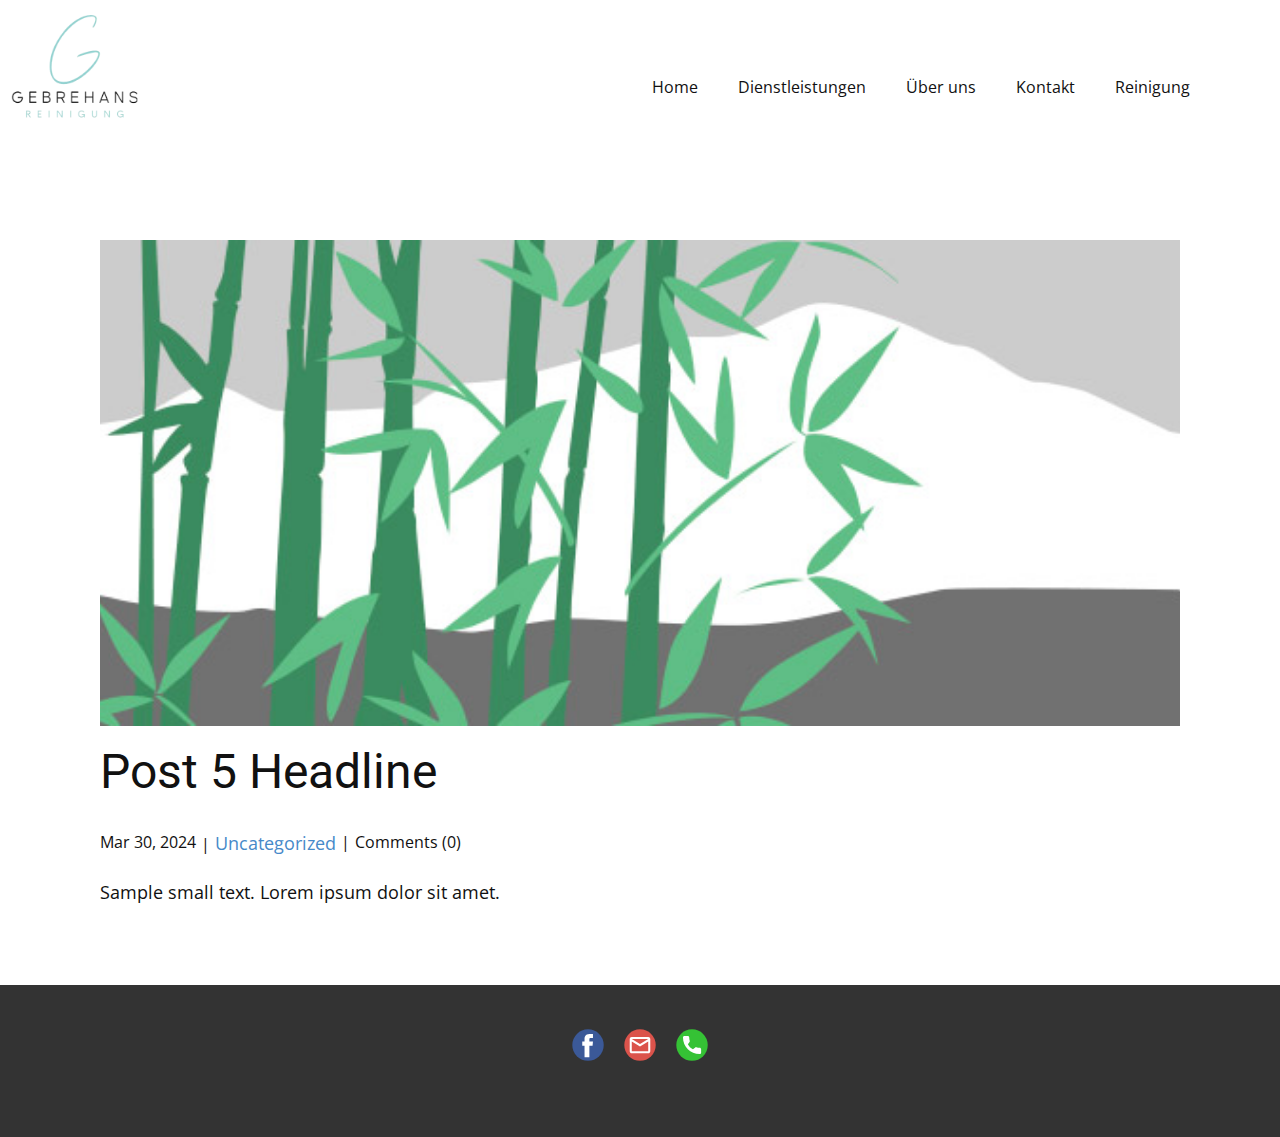
<file: blog/post-4.html>
<!DOCTYPE html>
<html style="font-size: 16px;" lang="en"><head>
    <meta name="viewport" content="width=device-width, initial-scale=1.0">
    <meta charset="utf-8">
    <meta name="keywords" content="Post 1 Headline">
    <meta name="description" content="">
    <title>Post 5 Headline</title>
    <link rel="stylesheet" href="../nicepage.css" media="screen">
<link rel="stylesheet" href="../Post-Template.css" media="screen">
    <script class="u-script" type="text/javascript" src="../jquery.js" defer=""></script>
    <script class="u-script" type="text/javascript" src="../nicepage.js" defer=""></script>
    <meta name="generator" content="Nicepage 7.8.23, nicepage.com">
    
    
    
    <link id="u-theme-google-font" rel="stylesheet" href="https://fonts.googleapis.com/css?family=Roboto:100,100i,300,300i,400,400i,500,500i,700,700i,900,900i|Open+Sans:300,300i,400,400i,500,500i,600,600i,700,700i,800,800i">
    <script type="application/ld+json">{
		"@context": "http://schema.org",
		"@type": "Organization",
		"name": "Site3",
		"logo": "images/Screenshot_2024-03-30_131726-modified-removebg-preview.png",
		"sameAs": [
				"#",
				"mailto:reinigung@gebrehans.ch",
				"tel:+41 76 463 18 66"
		]
}</script>
    <meta name="theme-color" content="#478ac9">
  <meta data-intl-tel-input-cdn-path="intlTelInput/"></head>
  <body data-path-to-root="./" data-include-products="false" class="u-body u-xl-mode" data-lang="en"><header class="u-clearfix u-header u-header" id="sec-f1f3"><a href="../" data-page-id="15520143" class="u-image u-logo u-image-1" data-image-width="382" data-image-height="382" title="Page 1">
        <img src="../images/Screenshot_2024-03-30_131726-modified-removebg-preview.png" class="u-logo-image u-logo-image-1">
      </a><nav class="u-menu u-menu-one-level u-offcanvas u-menu-1" role="navigation" aria-label="Menu navigation">
        <div class="menu-collapse" style="font-size: 1rem; letter-spacing: 0px;">
          <a class="u-button-style u-custom-left-right-menu-spacing u-custom-padding-bottom u-custom-top-bottom-menu-spacing u-hamburger-link u-nav-link u-text-active-palette-1-base u-text-hover-palette-2-base" href="#" tabindex="-1" aria-label="Open menu" aria-controls="43f0">
            <svg class="u-svg-link" viewBox="0 0 24 24"><use xmlns:xlink="http://www.w3.org/1999/xlink" xlink:href="#menu-hamburger"></use></svg>
            <svg class="u-svg-content" version="1.1" id="menu-hamburger" viewBox="0 0 16 16" x="0px" y="0px" xmlns:xlink="http://www.w3.org/1999/xlink" xmlns="http://www.w3.org/2000/svg"><g><rect y="1" width="16" height="2"></rect><rect y="7" width="16" height="2"></rect><rect y="13" width="16" height="2"></rect>
</g></svg>
          </a>
        </div>
        <div class="u-custom-menu u-nav-container">
          <ul class="u-nav u-unstyled u-nav-1" role="menubar"><li class="u-nav-item" role="none"><a class="u-button-style u-nav-link u-text-active-palette-1-base u-text-hover-palette-2-base" href="../" style="padding: 10px 20px;" role="menuitem">Home</a>
</li><li class="u-nav-item" role="none"><a class="u-button-style u-nav-link u-text-active-palette-1-base u-text-hover-palette-2-base" href="../#sec-b285" data-page-id="15520143" style="padding: 10px 20px;" tabindex="-1" role="menuitem">Dienstleistungen</a>
</li><li class="u-nav-item" role="none"><a class="u-button-style u-nav-link u-text-active-palette-1-base u-text-hover-palette-2-base" href="../#sec-6626" data-page-id="15520143" style="padding: 10px 20px;" tabindex="-1" role="menuitem">Über uns</a>
</li><li class="u-nav-item" role="none"><a class="u-button-style u-nav-link u-text-active-palette-1-base u-text-hover-palette-2-base" href="../#sec-349b" data-page-id="15520143" style="padding: 10px 20px;" tabindex="-1" role="menuitem">Kontakt</a>
</li><li class="u-nav-item" role="none"><a class="u-button-style u-nav-link u-text-active-palette-1-base u-text-hover-palette-2-base" href="../#carousel_2228" data-page-id="15520143" style="padding: 10px 20px;" tabindex="-1" role="menuitem">Reinigung</a>
</li></ul>
        </div>
        <div class="u-custom-menu u-nav-container-collapse" id="43f0" role="region" aria-label="Menu panel">
          <div class="u-black u-container-style u-inner-container-layout u-opacity u-opacity-95 u-sidenav">
            <div class="u-inner-container-layout u-sidenav-overflow">
              <div class="u-menu-close" tabindex="-1" aria-label="Close menu"></div>
              <ul class="u-align-center u-nav u-popupmenu-items u-unstyled u-nav-2"><li class="u-nav-item"><a class="u-button-style u-nav-link" href="../">Home</a>
</li><li class="u-nav-item"><a class="u-button-style u-nav-link" href="../#sec-b285" data-page-id="15520143">Dienstleistungen</a>
</li><li class="u-nav-item"><a class="u-button-style u-nav-link" href="../#sec-6626" data-page-id="15520143">Über uns</a>
</li><li class="u-nav-item"><a class="u-button-style u-nav-link" href="../#sec-349b" data-page-id="15520143">Kontakt</a>
</li><li class="u-nav-item"><a class="u-button-style u-nav-link" href="../#carousel_2228" data-page-id="15520143">Reinigung</a>
</li></ul>
            </div>
          </div>
          <div class="u-black u-menu-overlay u-opacity u-opacity-70"></div>
        </div>
      </nav></header>
    <section class="u-align-center u-clearfix u-section-1" id="sec-b532">
      <div class="u-clearfix u-sheet u-valign-middle-md u-valign-middle-sm u-valign-middle-xs u-sheet-1"><!--post_details--><!--post_details_options_json--><!--{"source":""}--><!--/post_details_options_json--><!--blog_post-->
        <div class="u-container-style u-expanded-width u-post-details u-post-details-1">
          <div class="u-container-layout u-valign-middle u-container-layout-1"><!--blog_post_image-->
            <img alt="" class="u-blog-control u-expanded-width u-image u-image-default u-image-1" src="../images/68f64b9d.jpeg"><!--/blog_post_image--><!--blog_post_header-->
            <h2 class="u-blog-control u-text u-text-1">Post 5 Headline</h2><!--/blog_post_header--><!--blog_post_metadata-->
            <div class="u-blog-control u-metadata u-metadata-1"><!--blog_post_metadata_date--><span class="u-meta-date u-meta-icon">Mar 30, 2024</span><!--/blog_post_metadata_date--><!--blog_post_metadata_category--><span class="u-meta-category u-meta-icon"><a href="../blog/blog.html#/blog-1///">Uncategorized</a></span><!--/blog_post_metadata_category--><!--blog_post_metadata_comments--><span class="u-meta-comments u-meta-icon"><!--blog_post_metadata_comments_content-->Comments (0)<!--/blog_post_metadata_comments_content--></span><!--/blog_post_metadata_comments-->
            </div><!--/blog_post_metadata--><!--blog_post_content-->
            <div class="u-align-justify u-blog-control u-post-content u-text u-text-2 fr-view">
  Sample small text. Lorem ipsum dolor sit amet.
  </div><!--/blog_post_content-->
          </div>
        </div><!--/blog_post--><!--/post_details-->
      </div>
    </section>
    
    
    
    <footer class="u-clearfix u-footer u-grey-80" id="sec-539e"><div class="u-clearfix u-sheet u-sheet-1">
        <div class="u-align-left u-social-icons u-social-icons-1">
          <a class="u-social-url" title="https://www.facebook.com/share/yAPWWJFkm1kU42Ts/" target="_blank" href="#"><span class="u-icon u-social-facebook u-social-icon u-icon-1"><svg class="u-svg-link" preserveAspectRatio="xMidYMin slice" viewBox="0 0 112 112" style=""><use xmlns:xlink="http://www.w3.org/1999/xlink" xlink:href="#svg-42df"></use></svg><svg class="u-svg-content" viewBox="0 0 112 112" x="0" y="0" id="svg-42df"><circle fill="currentColor" cx="56.1" cy="56.1" r="55"></circle><path fill="#FFFFFF" d="M73.5,31.6h-9.1c-1.4,0-3.6,0.8-3.6,3.9v8.5h12.6L72,58.3H60.8v40.8H43.9V58.3h-8V43.9h8v-9.2
      c0-6.7,3.1-17,17-17h12.5v13.9H73.5z"></path></svg></span>
          </a>
          <a class="u-social-url" target="_blank" data-type="Email" title="Email" href="mailto:reinigung@gebrehans.ch"><span class="u-icon u-social-email u-social-icon u-icon-2"><svg class="u-svg-link" preserveAspectRatio="xMidYMin slice" viewBox="0 0 112 112" style=""><use xmlns:xlink="http://www.w3.org/1999/xlink" xlink:href="#svg-6bfd"></use></svg><svg class="u-svg-content" viewBox="0 0 112 112" x="0" y="0" id="svg-6bfd"><circle fill="currentColor" cx="56.1" cy="56.1" r="55"></circle><path id="path3864" fill="#FFFFFF" d="M27.2,28h57.6c4,0,7.2,3.2,7.2,7.2l0,0v42.7c0,3.9-3.2,7.2-7.2,7.2l0,0H27.2
	c-4,0-7.2-3.2-7.2-7.2V35.2C20,31.1,23.2,28,27.2,28 M56,52.9l28.8-17.8H27.2L56,52.9 M27.2,77.7h57.6V43.5L56,61.3L27.2,43.5V77.7z
	"></path></svg></span>
          </a>
          <a class="u-social-url" target="_blank" data-type="Phone" title="Phone" href="tel:+41 76 463 18 66"><span class="u-icon u-social-icon u-social-phone u-icon-3"><svg class="u-svg-link" preserveAspectRatio="xMidYMin slice" viewBox="0 0 112 112" style=""><use xmlns:xlink="http://www.w3.org/1999/xlink" xlink:href="#svg-8246"></use></svg><svg class="u-svg-content" viewBox="0 0 112 112" x="0" y="0" id="svg-8246"><circle fill="currentColor" cx="56.1" cy="56.1" r="55"></circle><path fill="#FFFFFF" d="M82.7,66c-3.9,0-7.7-0.6-11.3-1.8c-1.8-0.6-4,0-5,1.1l-7.1,5.4c-8.3-4.4-13.4-9.5-17.7-17.7l5.2-7
	c1.4-1.4,1.8-3.3,1.3-5.2c-1.2-3.6-1.8-7.5-1.8-11.3c0-2.8-2.3-5.1-5.1-5.1H29.5c-2.8,0-5.1,2.3-5.1,5.1c0,32.2,26.2,58.4,58.4,58.4
	c2.8,0,5.1-2.3,5.1-5.1V71.1C87.8,68.3,85.6,66,82.7,66z"></path></svg></span>
          </a>
        </div>
      </div></footer>
    <section class="u-backlink u-clearfix u-grey-80"></section>
  
</body></html>
</file>
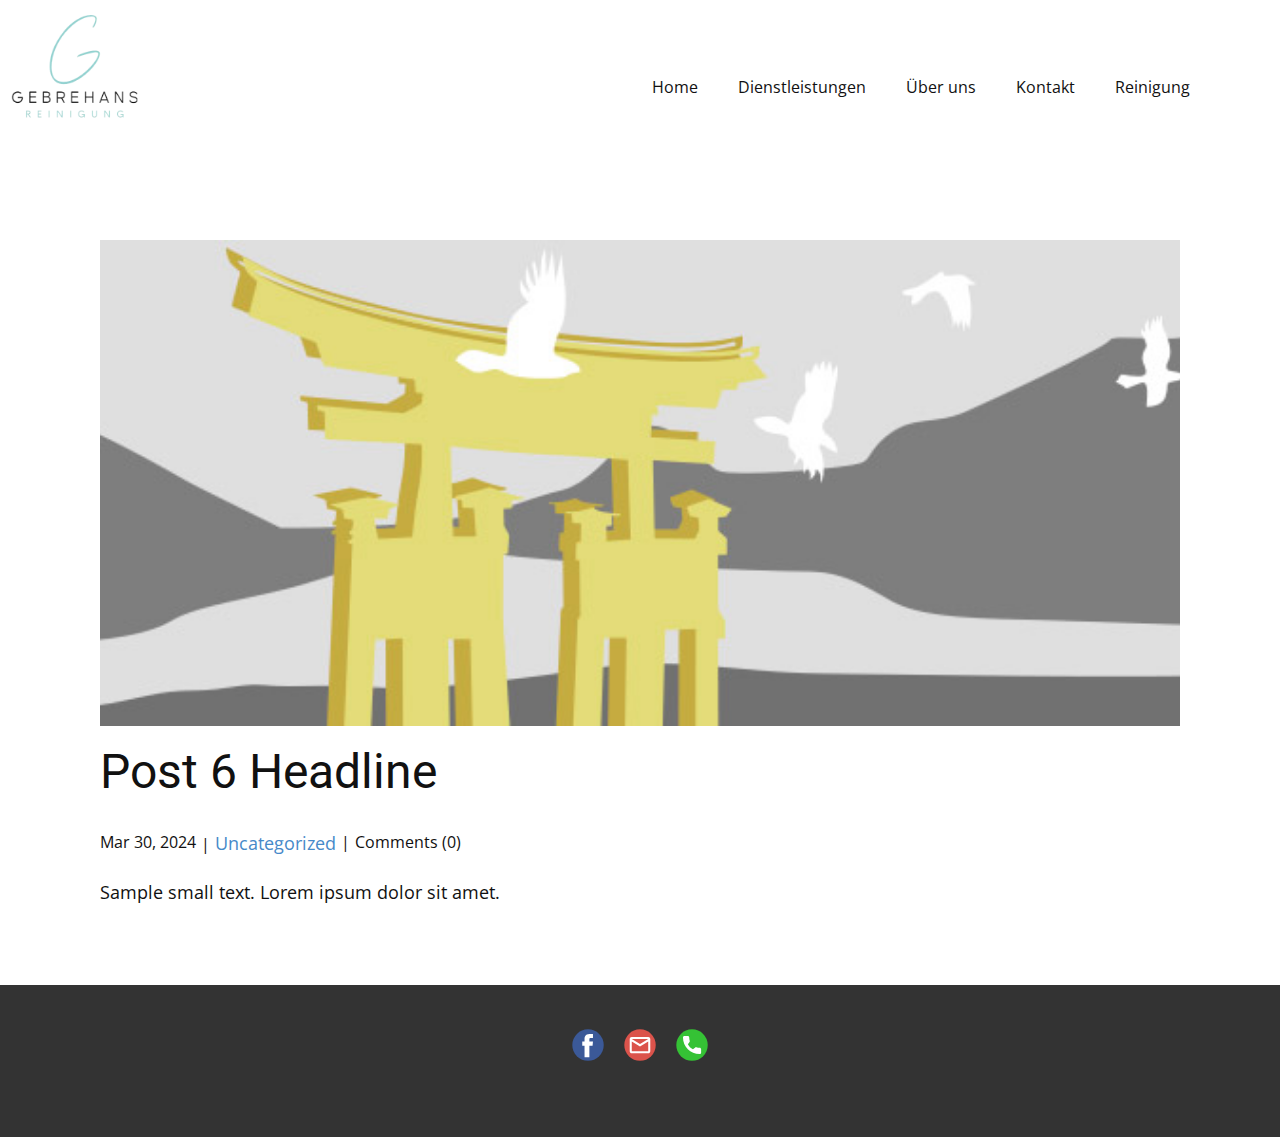
<file: blog/post-5.html>
<!DOCTYPE html>
<html style="font-size: 16px;" lang="en"><head>
    <meta name="viewport" content="width=device-width, initial-scale=1.0">
    <meta charset="utf-8">
    <meta name="keywords" content="Post 1 Headline">
    <meta name="description" content="">
    <title>Post 6 Headline</title>
    <link rel="stylesheet" href="../nicepage.css" media="screen">
<link rel="stylesheet" href="../Post-Template.css" media="screen">
    <script class="u-script" type="text/javascript" src="../jquery.js" defer=""></script>
    <script class="u-script" type="text/javascript" src="../nicepage.js" defer=""></script>
    <meta name="generator" content="Nicepage 7.8.23, nicepage.com">
    
    
    
    <link id="u-theme-google-font" rel="stylesheet" href="https://fonts.googleapis.com/css?family=Roboto:100,100i,300,300i,400,400i,500,500i,700,700i,900,900i|Open+Sans:300,300i,400,400i,500,500i,600,600i,700,700i,800,800i">
    <script type="application/ld+json">{
		"@context": "http://schema.org",
		"@type": "Organization",
		"name": "Site3",
		"logo": "images/Screenshot_2024-03-30_131726-modified-removebg-preview.png",
		"sameAs": [
				"#",
				"mailto:reinigung@gebrehans.ch",
				"tel:+41 76 463 18 66"
		]
}</script>
    <meta name="theme-color" content="#478ac9">
  <meta data-intl-tel-input-cdn-path="intlTelInput/"></head>
  <body data-path-to-root="./" data-include-products="false" class="u-body u-xl-mode" data-lang="en"><header class="u-clearfix u-header u-header" id="sec-f1f3"><a href="../" data-page-id="15520143" class="u-image u-logo u-image-1" data-image-width="382" data-image-height="382" title="Page 1">
        <img src="../images/Screenshot_2024-03-30_131726-modified-removebg-preview.png" class="u-logo-image u-logo-image-1">
      </a><nav class="u-menu u-menu-one-level u-offcanvas u-menu-1" role="navigation" aria-label="Menu navigation">
        <div class="menu-collapse" style="font-size: 1rem; letter-spacing: 0px;">
          <a class="u-button-style u-custom-left-right-menu-spacing u-custom-padding-bottom u-custom-top-bottom-menu-spacing u-hamburger-link u-nav-link u-text-active-palette-1-base u-text-hover-palette-2-base" href="#" tabindex="-1" aria-label="Open menu" aria-controls="43f0">
            <svg class="u-svg-link" viewBox="0 0 24 24"><use xmlns:xlink="http://www.w3.org/1999/xlink" xlink:href="#menu-hamburger"></use></svg>
            <svg class="u-svg-content" version="1.1" id="menu-hamburger" viewBox="0 0 16 16" x="0px" y="0px" xmlns:xlink="http://www.w3.org/1999/xlink" xmlns="http://www.w3.org/2000/svg"><g><rect y="1" width="16" height="2"></rect><rect y="7" width="16" height="2"></rect><rect y="13" width="16" height="2"></rect>
</g></svg>
          </a>
        </div>
        <div class="u-custom-menu u-nav-container">
          <ul class="u-nav u-unstyled u-nav-1" role="menubar"><li class="u-nav-item" role="none"><a class="u-button-style u-nav-link u-text-active-palette-1-base u-text-hover-palette-2-base" href="../" style="padding: 10px 20px;" role="menuitem">Home</a>
</li><li class="u-nav-item" role="none"><a class="u-button-style u-nav-link u-text-active-palette-1-base u-text-hover-palette-2-base" href="../#sec-b285" data-page-id="15520143" style="padding: 10px 20px;" tabindex="-1" role="menuitem">Dienstleistungen</a>
</li><li class="u-nav-item" role="none"><a class="u-button-style u-nav-link u-text-active-palette-1-base u-text-hover-palette-2-base" href="../#sec-6626" data-page-id="15520143" style="padding: 10px 20px;" tabindex="-1" role="menuitem">Über uns</a>
</li><li class="u-nav-item" role="none"><a class="u-button-style u-nav-link u-text-active-palette-1-base u-text-hover-palette-2-base" href="../#sec-349b" data-page-id="15520143" style="padding: 10px 20px;" tabindex="-1" role="menuitem">Kontakt</a>
</li><li class="u-nav-item" role="none"><a class="u-button-style u-nav-link u-text-active-palette-1-base u-text-hover-palette-2-base" href="../#carousel_2228" data-page-id="15520143" style="padding: 10px 20px;" tabindex="-1" role="menuitem">Reinigung</a>
</li></ul>
        </div>
        <div class="u-custom-menu u-nav-container-collapse" id="43f0" role="region" aria-label="Menu panel">
          <div class="u-black u-container-style u-inner-container-layout u-opacity u-opacity-95 u-sidenav">
            <div class="u-inner-container-layout u-sidenav-overflow">
              <div class="u-menu-close" tabindex="-1" aria-label="Close menu"></div>
              <ul class="u-align-center u-nav u-popupmenu-items u-unstyled u-nav-2"><li class="u-nav-item"><a class="u-button-style u-nav-link" href="../">Home</a>
</li><li class="u-nav-item"><a class="u-button-style u-nav-link" href="../#sec-b285" data-page-id="15520143">Dienstleistungen</a>
</li><li class="u-nav-item"><a class="u-button-style u-nav-link" href="../#sec-6626" data-page-id="15520143">Über uns</a>
</li><li class="u-nav-item"><a class="u-button-style u-nav-link" href="../#sec-349b" data-page-id="15520143">Kontakt</a>
</li><li class="u-nav-item"><a class="u-button-style u-nav-link" href="../#carousel_2228" data-page-id="15520143">Reinigung</a>
</li></ul>
            </div>
          </div>
          <div class="u-black u-menu-overlay u-opacity u-opacity-70"></div>
        </div>
      </nav></header>
    <section class="u-align-center u-clearfix u-section-1" id="sec-b532">
      <div class="u-clearfix u-sheet u-valign-middle-md u-valign-middle-sm u-valign-middle-xs u-sheet-1"><!--post_details--><!--post_details_options_json--><!--{"source":""}--><!--/post_details_options_json--><!--blog_post-->
        <div class="u-container-style u-expanded-width u-post-details u-post-details-1">
          <div class="u-container-layout u-valign-middle u-container-layout-1"><!--blog_post_image-->
            <img alt="" class="u-blog-control u-expanded-width u-image u-image-default u-image-1" src="../images/8ad73f3c.jpeg"><!--/blog_post_image--><!--blog_post_header-->
            <h2 class="u-blog-control u-text u-text-1">Post 6 Headline</h2><!--/blog_post_header--><!--blog_post_metadata-->
            <div class="u-blog-control u-metadata u-metadata-1"><!--blog_post_metadata_date--><span class="u-meta-date u-meta-icon">Mar 30, 2024</span><!--/blog_post_metadata_date--><!--blog_post_metadata_category--><span class="u-meta-category u-meta-icon"><a href="../blog/blog.html#/blog-1///">Uncategorized</a></span><!--/blog_post_metadata_category--><!--blog_post_metadata_comments--><span class="u-meta-comments u-meta-icon"><!--blog_post_metadata_comments_content-->Comments (0)<!--/blog_post_metadata_comments_content--></span><!--/blog_post_metadata_comments-->
            </div><!--/blog_post_metadata--><!--blog_post_content-->
            <div class="u-align-justify u-blog-control u-post-content u-text u-text-2 fr-view">
  Sample small text. Lorem ipsum dolor sit amet.
  </div><!--/blog_post_content-->
          </div>
        </div><!--/blog_post--><!--/post_details-->
      </div>
    </section>
    
    
    
    <footer class="u-clearfix u-footer u-grey-80" id="sec-539e"><div class="u-clearfix u-sheet u-sheet-1">
        <div class="u-align-left u-social-icons u-social-icons-1">
          <a class="u-social-url" title="https://www.facebook.com/share/yAPWWJFkm1kU42Ts/" target="_blank" href="#"><span class="u-icon u-social-facebook u-social-icon u-icon-1"><svg class="u-svg-link" preserveAspectRatio="xMidYMin slice" viewBox="0 0 112 112" style=""><use xmlns:xlink="http://www.w3.org/1999/xlink" xlink:href="#svg-42df"></use></svg><svg class="u-svg-content" viewBox="0 0 112 112" x="0" y="0" id="svg-42df"><circle fill="currentColor" cx="56.1" cy="56.1" r="55"></circle><path fill="#FFFFFF" d="M73.5,31.6h-9.1c-1.4,0-3.6,0.8-3.6,3.9v8.5h12.6L72,58.3H60.8v40.8H43.9V58.3h-8V43.9h8v-9.2
      c0-6.7,3.1-17,17-17h12.5v13.9H73.5z"></path></svg></span>
          </a>
          <a class="u-social-url" target="_blank" data-type="Email" title="Email" href="mailto:reinigung@gebrehans.ch"><span class="u-icon u-social-email u-social-icon u-icon-2"><svg class="u-svg-link" preserveAspectRatio="xMidYMin slice" viewBox="0 0 112 112" style=""><use xmlns:xlink="http://www.w3.org/1999/xlink" xlink:href="#svg-6bfd"></use></svg><svg class="u-svg-content" viewBox="0 0 112 112" x="0" y="0" id="svg-6bfd"><circle fill="currentColor" cx="56.1" cy="56.1" r="55"></circle><path id="path3864" fill="#FFFFFF" d="M27.2,28h57.6c4,0,7.2,3.2,7.2,7.2l0,0v42.7c0,3.9-3.2,7.2-7.2,7.2l0,0H27.2
	c-4,0-7.2-3.2-7.2-7.2V35.2C20,31.1,23.2,28,27.2,28 M56,52.9l28.8-17.8H27.2L56,52.9 M27.2,77.7h57.6V43.5L56,61.3L27.2,43.5V77.7z
	"></path></svg></span>
          </a>
          <a class="u-social-url" target="_blank" data-type="Phone" title="Phone" href="tel:+41 76 463 18 66"><span class="u-icon u-social-icon u-social-phone u-icon-3"><svg class="u-svg-link" preserveAspectRatio="xMidYMin slice" viewBox="0 0 112 112" style=""><use xmlns:xlink="http://www.w3.org/1999/xlink" xlink:href="#svg-8246"></use></svg><svg class="u-svg-content" viewBox="0 0 112 112" x="0" y="0" id="svg-8246"><circle fill="currentColor" cx="56.1" cy="56.1" r="55"></circle><path fill="#FFFFFF" d="M82.7,66c-3.9,0-7.7-0.6-11.3-1.8c-1.8-0.6-4,0-5,1.1l-7.1,5.4c-8.3-4.4-13.4-9.5-17.7-17.7l5.2-7
	c1.4-1.4,1.8-3.3,1.3-5.2c-1.2-3.6-1.8-7.5-1.8-11.3c0-2.8-2.3-5.1-5.1-5.1H29.5c-2.8,0-5.1,2.3-5.1,5.1c0,32.2,26.2,58.4,58.4,58.4
	c2.8,0,5.1-2.3,5.1-5.1V71.1C87.8,68.3,85.6,66,82.7,66z"></path></svg></span>
          </a>
        </div>
      </div></footer>
    <section class="u-backlink u-clearfix u-grey-80"></section>
  
</body></html>
</file>
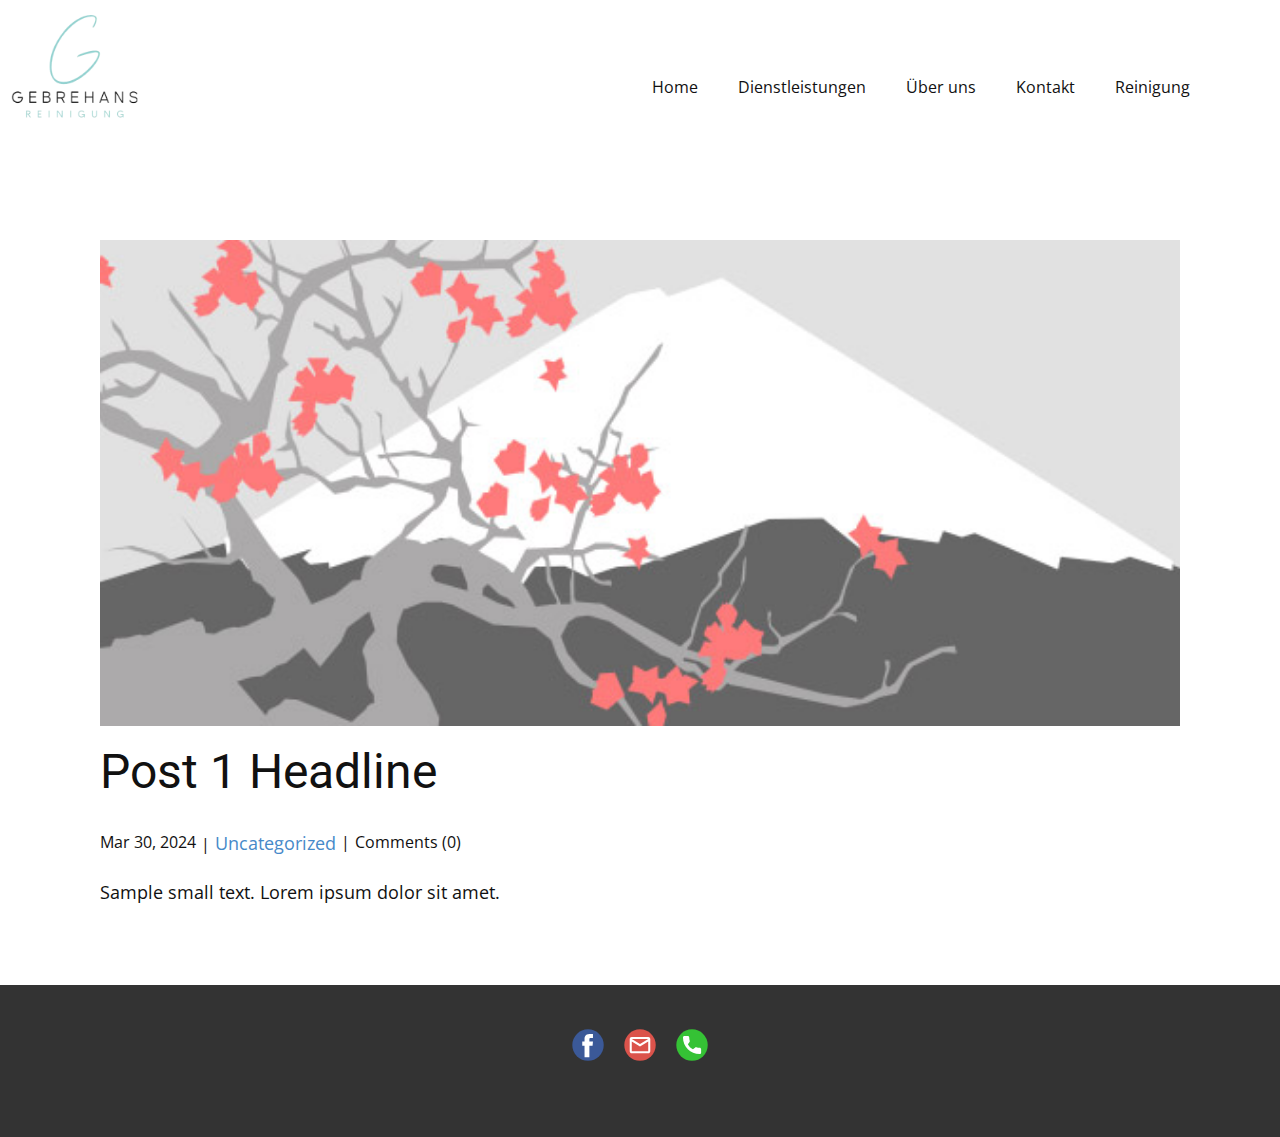
<file: blog/post.html>
<!DOCTYPE html>
<html style="font-size: 16px;" lang="en"><head>
    <meta name="viewport" content="width=device-width, initial-scale=1.0">
    <meta charset="utf-8">
    <meta name="keywords" content="Post 1 Headline">
    <meta name="description" content="">
    <title>Post 1 Headline</title>
    <link rel="stylesheet" href="../nicepage.css" media="screen">
<link rel="stylesheet" href="../Post-Template.css" media="screen">
    <script class="u-script" type="text/javascript" src="../jquery.js" defer=""></script>
    <script class="u-script" type="text/javascript" src="../nicepage.js" defer=""></script>
    <meta name="generator" content="Nicepage 7.8.23, nicepage.com">
    
    
    
    <link id="u-theme-google-font" rel="stylesheet" href="https://fonts.googleapis.com/css?family=Roboto:100,100i,300,300i,400,400i,500,500i,700,700i,900,900i|Open+Sans:300,300i,400,400i,500,500i,600,600i,700,700i,800,800i">
    <script type="application/ld+json">{
		"@context": "http://schema.org",
		"@type": "Organization",
		"name": "Site3",
		"logo": "images/Screenshot_2024-03-30_131726-modified-removebg-preview.png",
		"sameAs": [
				"#",
				"mailto:reinigung@gebrehans.ch",
				"tel:+41 76 463 18 66"
		]
}</script>
    <meta name="theme-color" content="#478ac9">
  <meta data-intl-tel-input-cdn-path="intlTelInput/"></head>
  <body data-path-to-root="./" data-include-products="false" class="u-body u-xl-mode" data-lang="en"><header class="u-clearfix u-header u-header" id="sec-f1f3"><a href="../" data-page-id="15520143" class="u-image u-logo u-image-1" data-image-width="382" data-image-height="382" title="Page 1">
        <img src="../images/Screenshot_2024-03-30_131726-modified-removebg-preview.png" class="u-logo-image u-logo-image-1">
      </a><nav class="u-menu u-menu-one-level u-offcanvas u-menu-1" role="navigation" aria-label="Menu navigation">
        <div class="menu-collapse" style="font-size: 1rem; letter-spacing: 0px;">
          <a class="u-button-style u-custom-left-right-menu-spacing u-custom-padding-bottom u-custom-top-bottom-menu-spacing u-hamburger-link u-nav-link u-text-active-palette-1-base u-text-hover-palette-2-base" href="#" tabindex="-1" aria-label="Open menu" aria-controls="43f0">
            <svg class="u-svg-link" viewBox="0 0 24 24"><use xmlns:xlink="http://www.w3.org/1999/xlink" xlink:href="#menu-hamburger"></use></svg>
            <svg class="u-svg-content" version="1.1" id="menu-hamburger" viewBox="0 0 16 16" x="0px" y="0px" xmlns:xlink="http://www.w3.org/1999/xlink" xmlns="http://www.w3.org/2000/svg"><g><rect y="1" width="16" height="2"></rect><rect y="7" width="16" height="2"></rect><rect y="13" width="16" height="2"></rect>
</g></svg>
          </a>
        </div>
        <div class="u-custom-menu u-nav-container">
          <ul class="u-nav u-unstyled u-nav-1" role="menubar"><li class="u-nav-item" role="none"><a class="u-button-style u-nav-link u-text-active-palette-1-base u-text-hover-palette-2-base" href="../" style="padding: 10px 20px;" role="menuitem">Home</a>
</li><li class="u-nav-item" role="none"><a class="u-button-style u-nav-link u-text-active-palette-1-base u-text-hover-palette-2-base" href="../#sec-b285" data-page-id="15520143" style="padding: 10px 20px;" tabindex="-1" role="menuitem">Dienstleistungen</a>
</li><li class="u-nav-item" role="none"><a class="u-button-style u-nav-link u-text-active-palette-1-base u-text-hover-palette-2-base" href="../#sec-6626" data-page-id="15520143" style="padding: 10px 20px;" tabindex="-1" role="menuitem">Über uns</a>
</li><li class="u-nav-item" role="none"><a class="u-button-style u-nav-link u-text-active-palette-1-base u-text-hover-palette-2-base" href="../#sec-349b" data-page-id="15520143" style="padding: 10px 20px;" tabindex="-1" role="menuitem">Kontakt</a>
</li><li class="u-nav-item" role="none"><a class="u-button-style u-nav-link u-text-active-palette-1-base u-text-hover-palette-2-base" href="../#carousel_2228" data-page-id="15520143" style="padding: 10px 20px;" tabindex="-1" role="menuitem">Reinigung</a>
</li></ul>
        </div>
        <div class="u-custom-menu u-nav-container-collapse" id="43f0" role="region" aria-label="Menu panel">
          <div class="u-black u-container-style u-inner-container-layout u-opacity u-opacity-95 u-sidenav">
            <div class="u-inner-container-layout u-sidenav-overflow">
              <div class="u-menu-close" tabindex="-1" aria-label="Close menu"></div>
              <ul class="u-align-center u-nav u-popupmenu-items u-unstyled u-nav-2"><li class="u-nav-item"><a class="u-button-style u-nav-link" href="../">Home</a>
</li><li class="u-nav-item"><a class="u-button-style u-nav-link" href="../#sec-b285" data-page-id="15520143">Dienstleistungen</a>
</li><li class="u-nav-item"><a class="u-button-style u-nav-link" href="../#sec-6626" data-page-id="15520143">Über uns</a>
</li><li class="u-nav-item"><a class="u-button-style u-nav-link" href="../#sec-349b" data-page-id="15520143">Kontakt</a>
</li><li class="u-nav-item"><a class="u-button-style u-nav-link" href="../#carousel_2228" data-page-id="15520143">Reinigung</a>
</li></ul>
            </div>
          </div>
          <div class="u-black u-menu-overlay u-opacity u-opacity-70"></div>
        </div>
      </nav></header>
    <section class="u-align-center u-clearfix u-section-1" id="sec-b532">
      <div class="u-clearfix u-sheet u-valign-middle-md u-valign-middle-sm u-valign-middle-xs u-sheet-1"><!--post_details--><!--post_details_options_json--><!--{"source":""}--><!--/post_details_options_json--><!--blog_post-->
        <div class="u-container-style u-expanded-width u-post-details u-post-details-1">
          <div class="u-container-layout u-valign-middle u-container-layout-1"><!--blog_post_image-->
            <img alt="" class="u-blog-control u-expanded-width u-image u-image-default u-image-1" src="../images/0fd3416c.jpeg"><!--/blog_post_image--><!--blog_post_header-->
            <h2 class="u-blog-control u-text u-text-1">Post 1 Headline</h2><!--/blog_post_header--><!--blog_post_metadata-->
            <div class="u-blog-control u-metadata u-metadata-1"><!--blog_post_metadata_date--><span class="u-meta-date u-meta-icon">Mar 30, 2024</span><!--/blog_post_metadata_date--><!--blog_post_metadata_category--><span class="u-meta-category u-meta-icon"><a href="../blog/blog.html#/blog-1///">Uncategorized</a></span><!--/blog_post_metadata_category--><!--blog_post_metadata_comments--><span class="u-meta-comments u-meta-icon"><!--blog_post_metadata_comments_content-->Comments (0)<!--/blog_post_metadata_comments_content--></span><!--/blog_post_metadata_comments-->
            </div><!--/blog_post_metadata--><!--blog_post_content-->
            <div class="u-align-justify u-blog-control u-post-content u-text u-text-2 fr-view">
  Sample small text. Lorem ipsum dolor sit amet.
  </div><!--/blog_post_content-->
          </div>
        </div><!--/blog_post--><!--/post_details-->
      </div>
    </section>
    
    
    
    <footer class="u-clearfix u-footer u-grey-80" id="sec-539e"><div class="u-clearfix u-sheet u-sheet-1">
        <div class="u-align-left u-social-icons u-social-icons-1">
          <a class="u-social-url" title="https://www.facebook.com/share/yAPWWJFkm1kU42Ts/" target="_blank" href="#"><span class="u-icon u-social-facebook u-social-icon u-icon-1"><svg class="u-svg-link" preserveAspectRatio="xMidYMin slice" viewBox="0 0 112 112" style=""><use xmlns:xlink="http://www.w3.org/1999/xlink" xlink:href="#svg-42df"></use></svg><svg class="u-svg-content" viewBox="0 0 112 112" x="0" y="0" id="svg-42df"><circle fill="currentColor" cx="56.1" cy="56.1" r="55"></circle><path fill="#FFFFFF" d="M73.5,31.6h-9.1c-1.4,0-3.6,0.8-3.6,3.9v8.5h12.6L72,58.3H60.8v40.8H43.9V58.3h-8V43.9h8v-9.2
      c0-6.7,3.1-17,17-17h12.5v13.9H73.5z"></path></svg></span>
          </a>
          <a class="u-social-url" target="_blank" data-type="Email" title="Email" href="mailto:reinigung@gebrehans.ch"><span class="u-icon u-social-email u-social-icon u-icon-2"><svg class="u-svg-link" preserveAspectRatio="xMidYMin slice" viewBox="0 0 112 112" style=""><use xmlns:xlink="http://www.w3.org/1999/xlink" xlink:href="#svg-6bfd"></use></svg><svg class="u-svg-content" viewBox="0 0 112 112" x="0" y="0" id="svg-6bfd"><circle fill="currentColor" cx="56.1" cy="56.1" r="55"></circle><path id="path3864" fill="#FFFFFF" d="M27.2,28h57.6c4,0,7.2,3.2,7.2,7.2l0,0v42.7c0,3.9-3.2,7.2-7.2,7.2l0,0H27.2
	c-4,0-7.2-3.2-7.2-7.2V35.2C20,31.1,23.2,28,27.2,28 M56,52.9l28.8-17.8H27.2L56,52.9 M27.2,77.7h57.6V43.5L56,61.3L27.2,43.5V77.7z
	"></path></svg></span>
          </a>
          <a class="u-social-url" target="_blank" data-type="Phone" title="Phone" href="tel:+41 76 463 18 66"><span class="u-icon u-social-icon u-social-phone u-icon-3"><svg class="u-svg-link" preserveAspectRatio="xMidYMin slice" viewBox="0 0 112 112" style=""><use xmlns:xlink="http://www.w3.org/1999/xlink" xlink:href="#svg-8246"></use></svg><svg class="u-svg-content" viewBox="0 0 112 112" x="0" y="0" id="svg-8246"><circle fill="currentColor" cx="56.1" cy="56.1" r="55"></circle><path fill="#FFFFFF" d="M82.7,66c-3.9,0-7.7-0.6-11.3-1.8c-1.8-0.6-4,0-5,1.1l-7.1,5.4c-8.3-4.4-13.4-9.5-17.7-17.7l5.2-7
	c1.4-1.4,1.8-3.3,1.3-5.2c-1.2-3.6-1.8-7.5-1.8-11.3c0-2.8-2.3-5.1-5.1-5.1H29.5c-2.8,0-5.1,2.3-5.1,5.1c0,32.2,26.2,58.4,58.4,58.4
	c2.8,0,5.1-2.3,5.1-5.1V71.1C87.8,68.3,85.6,66,82.7,66z"></path></svg></span>
          </a>
        </div>
      </div></footer>
    <section class="u-backlink u-clearfix u-grey-80"></section>
  
</body></html>
</file>
